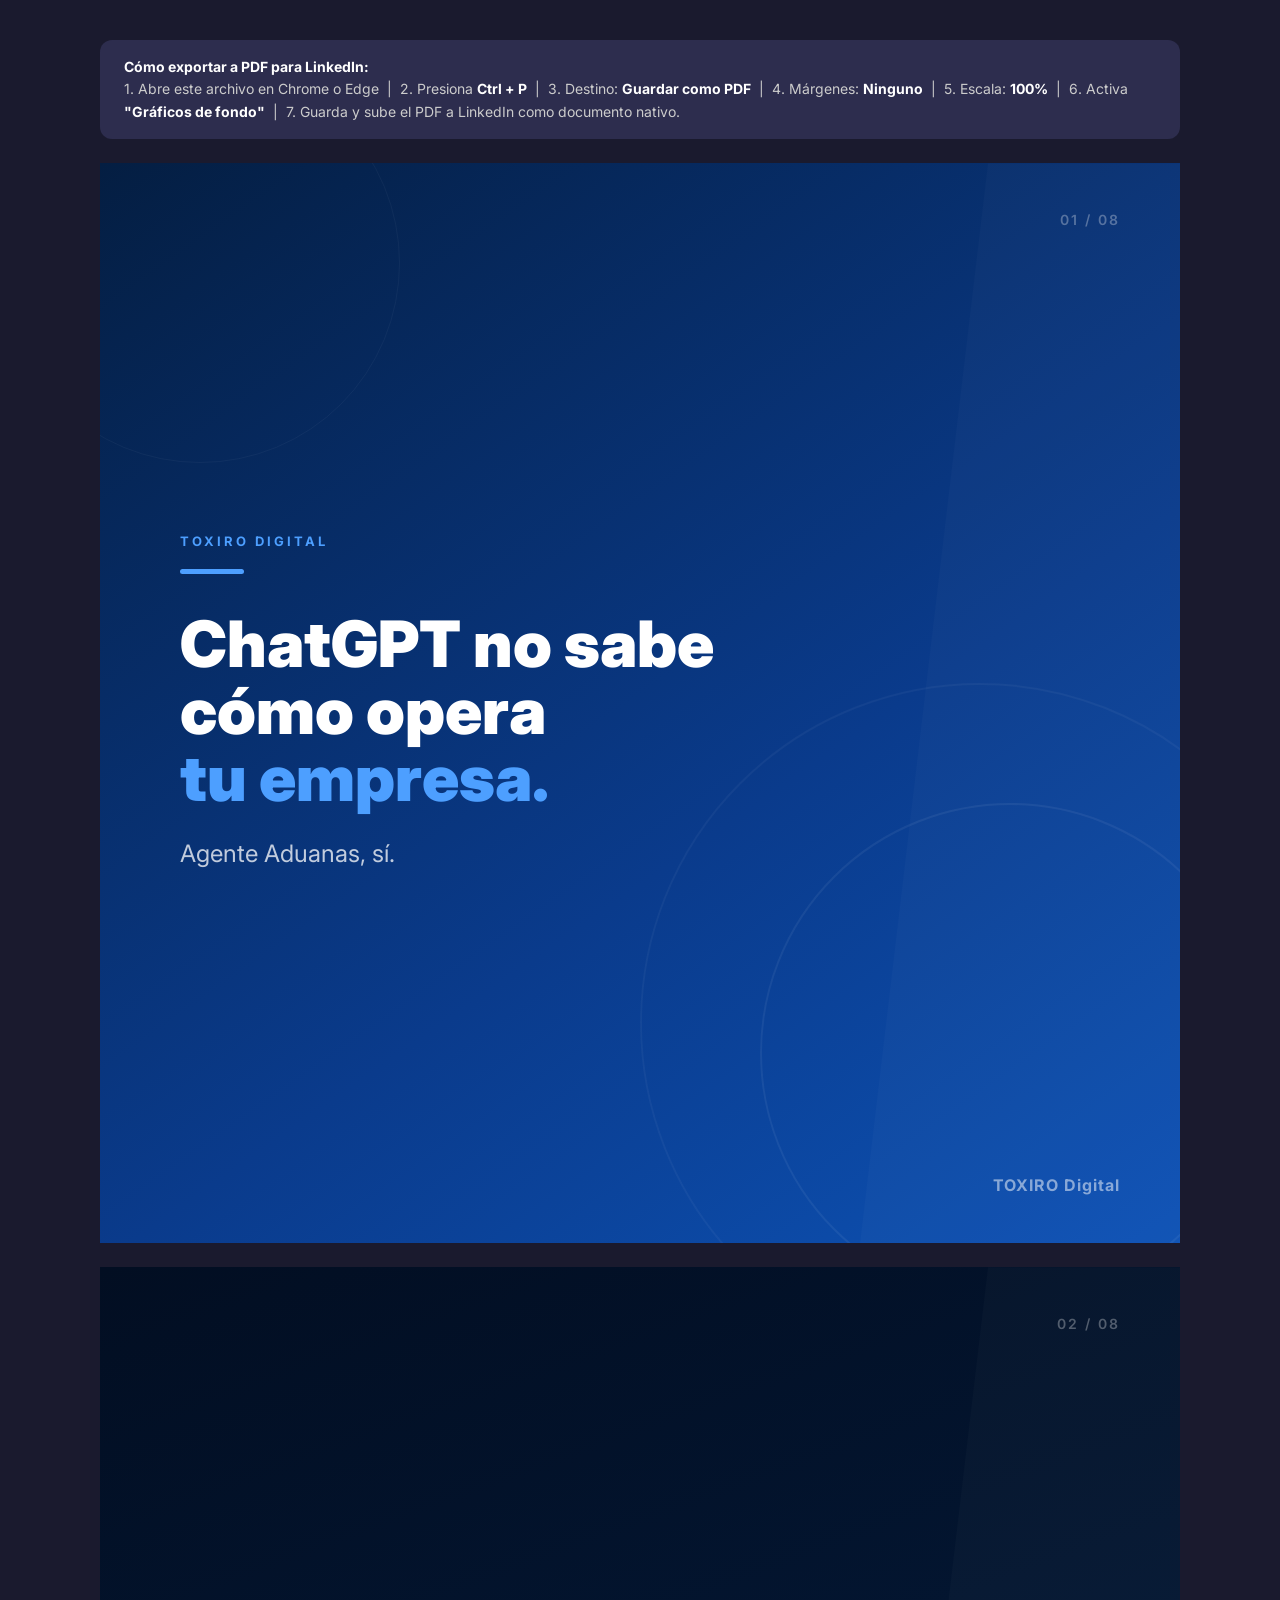
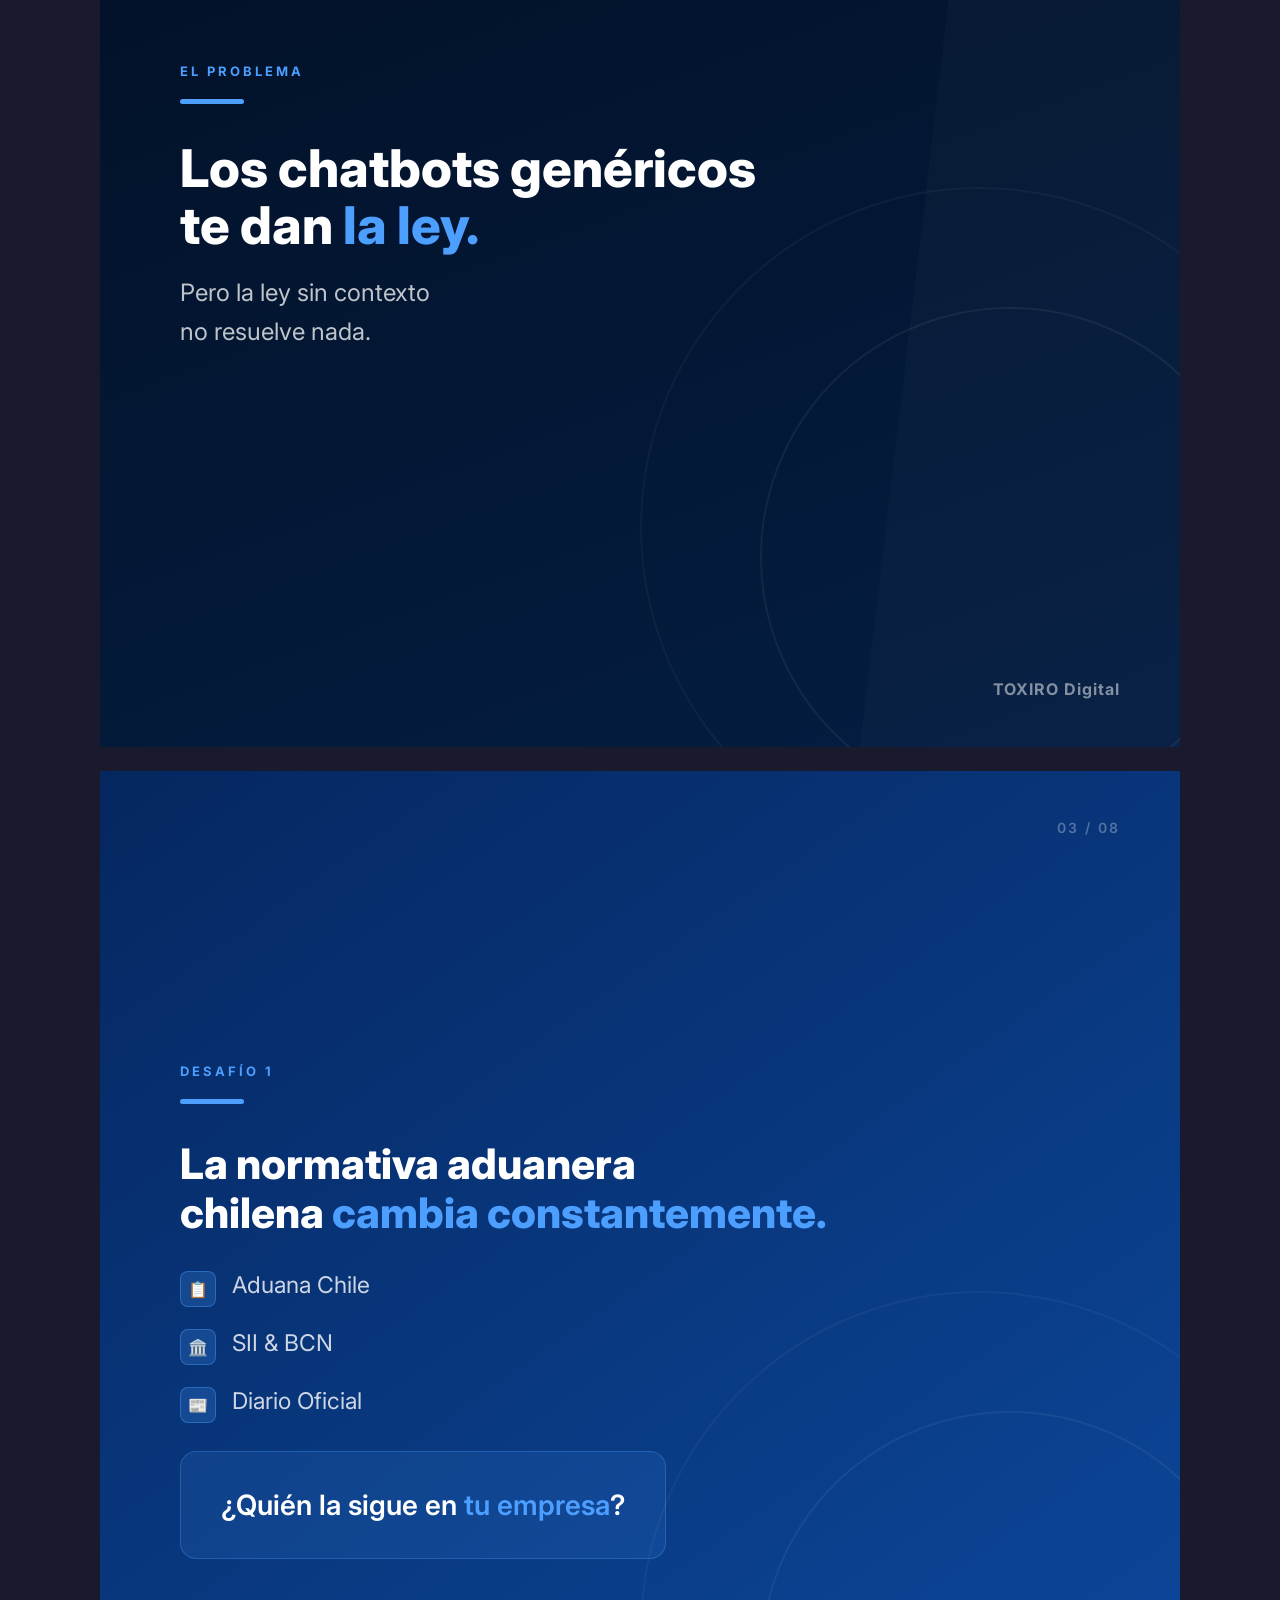
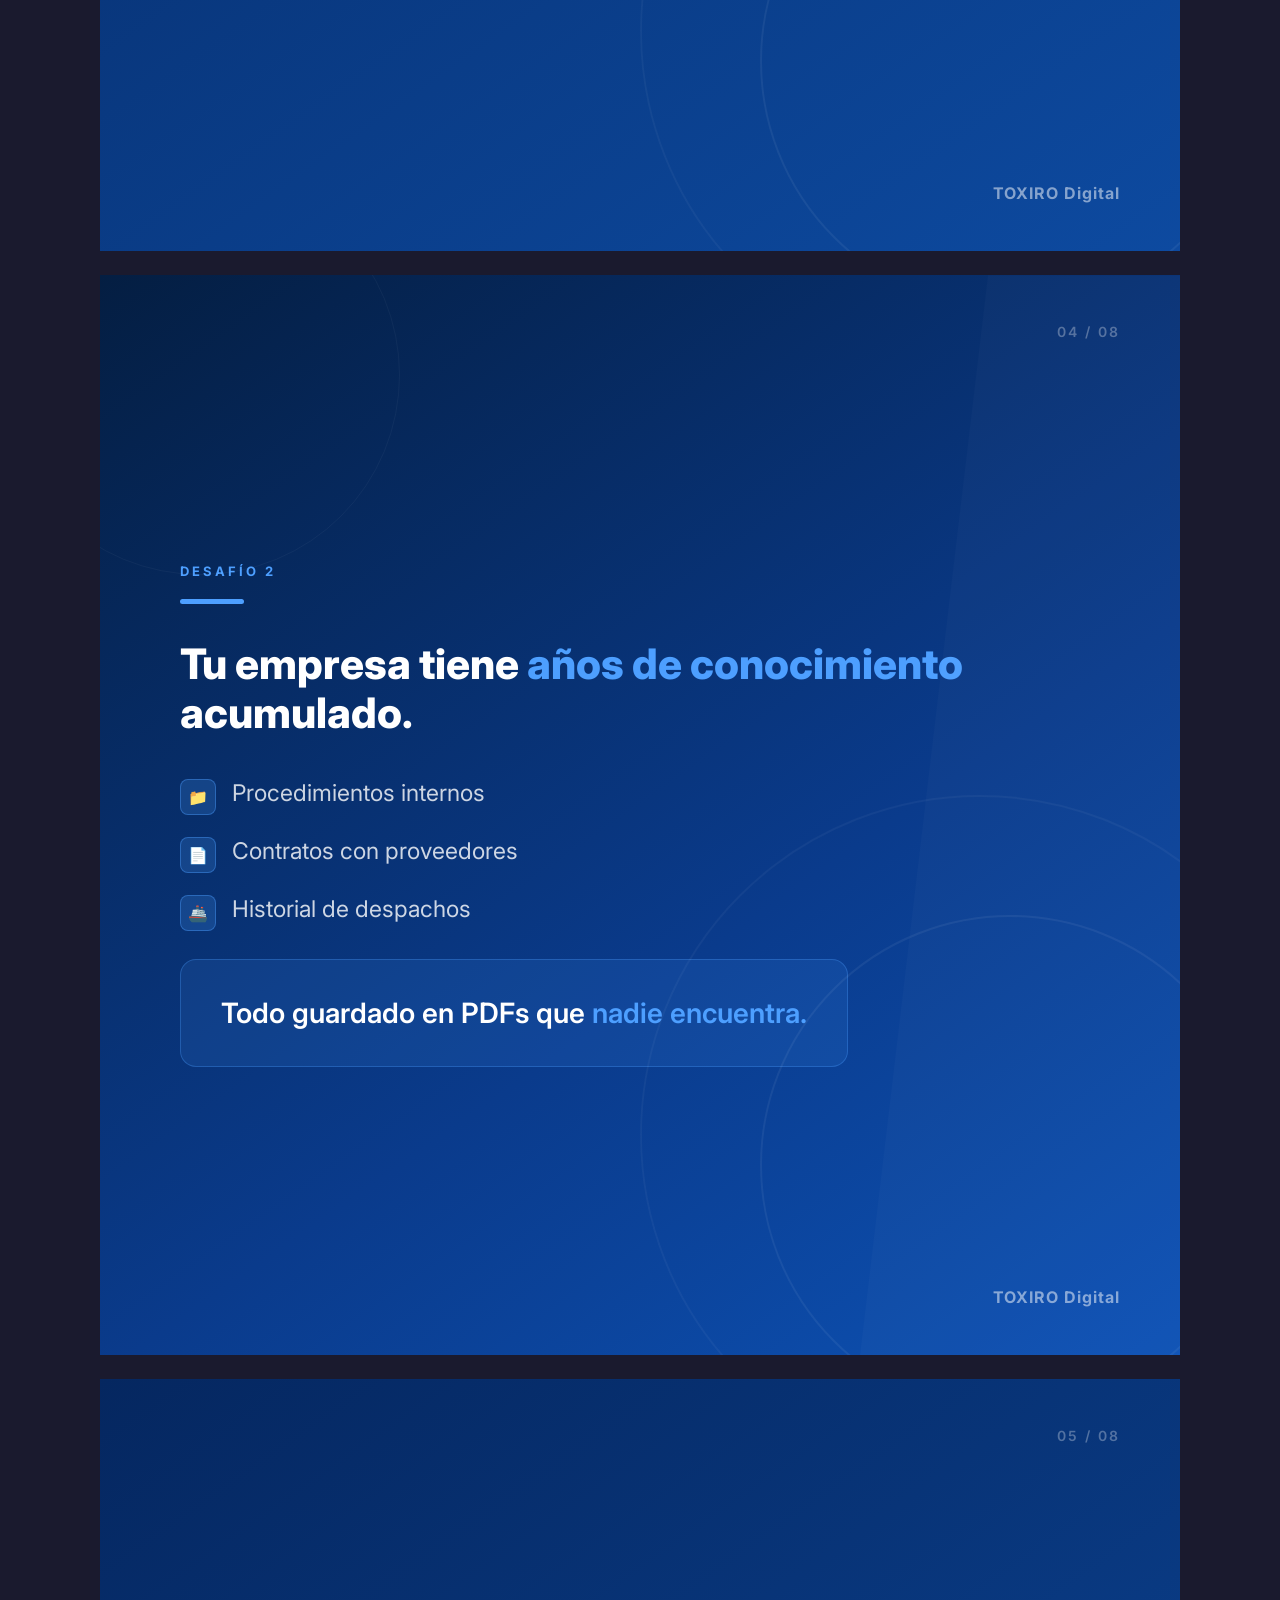
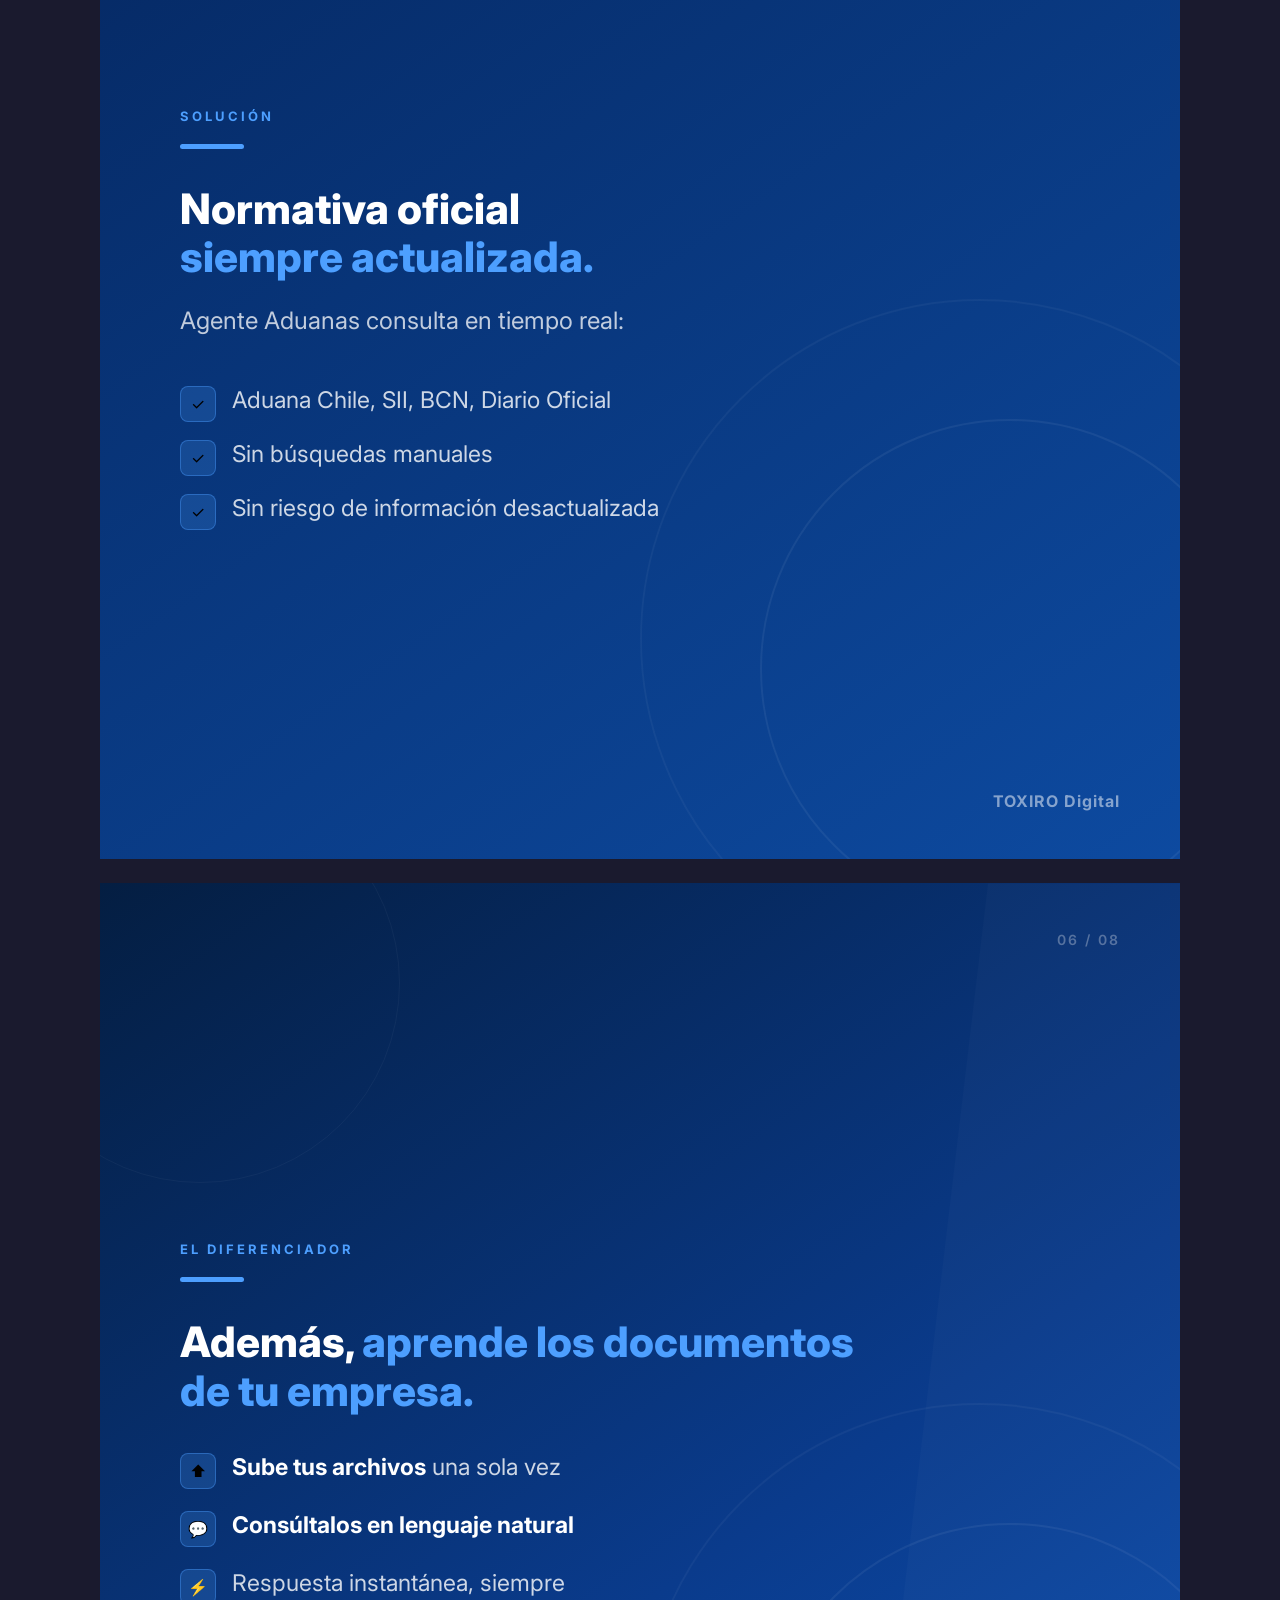
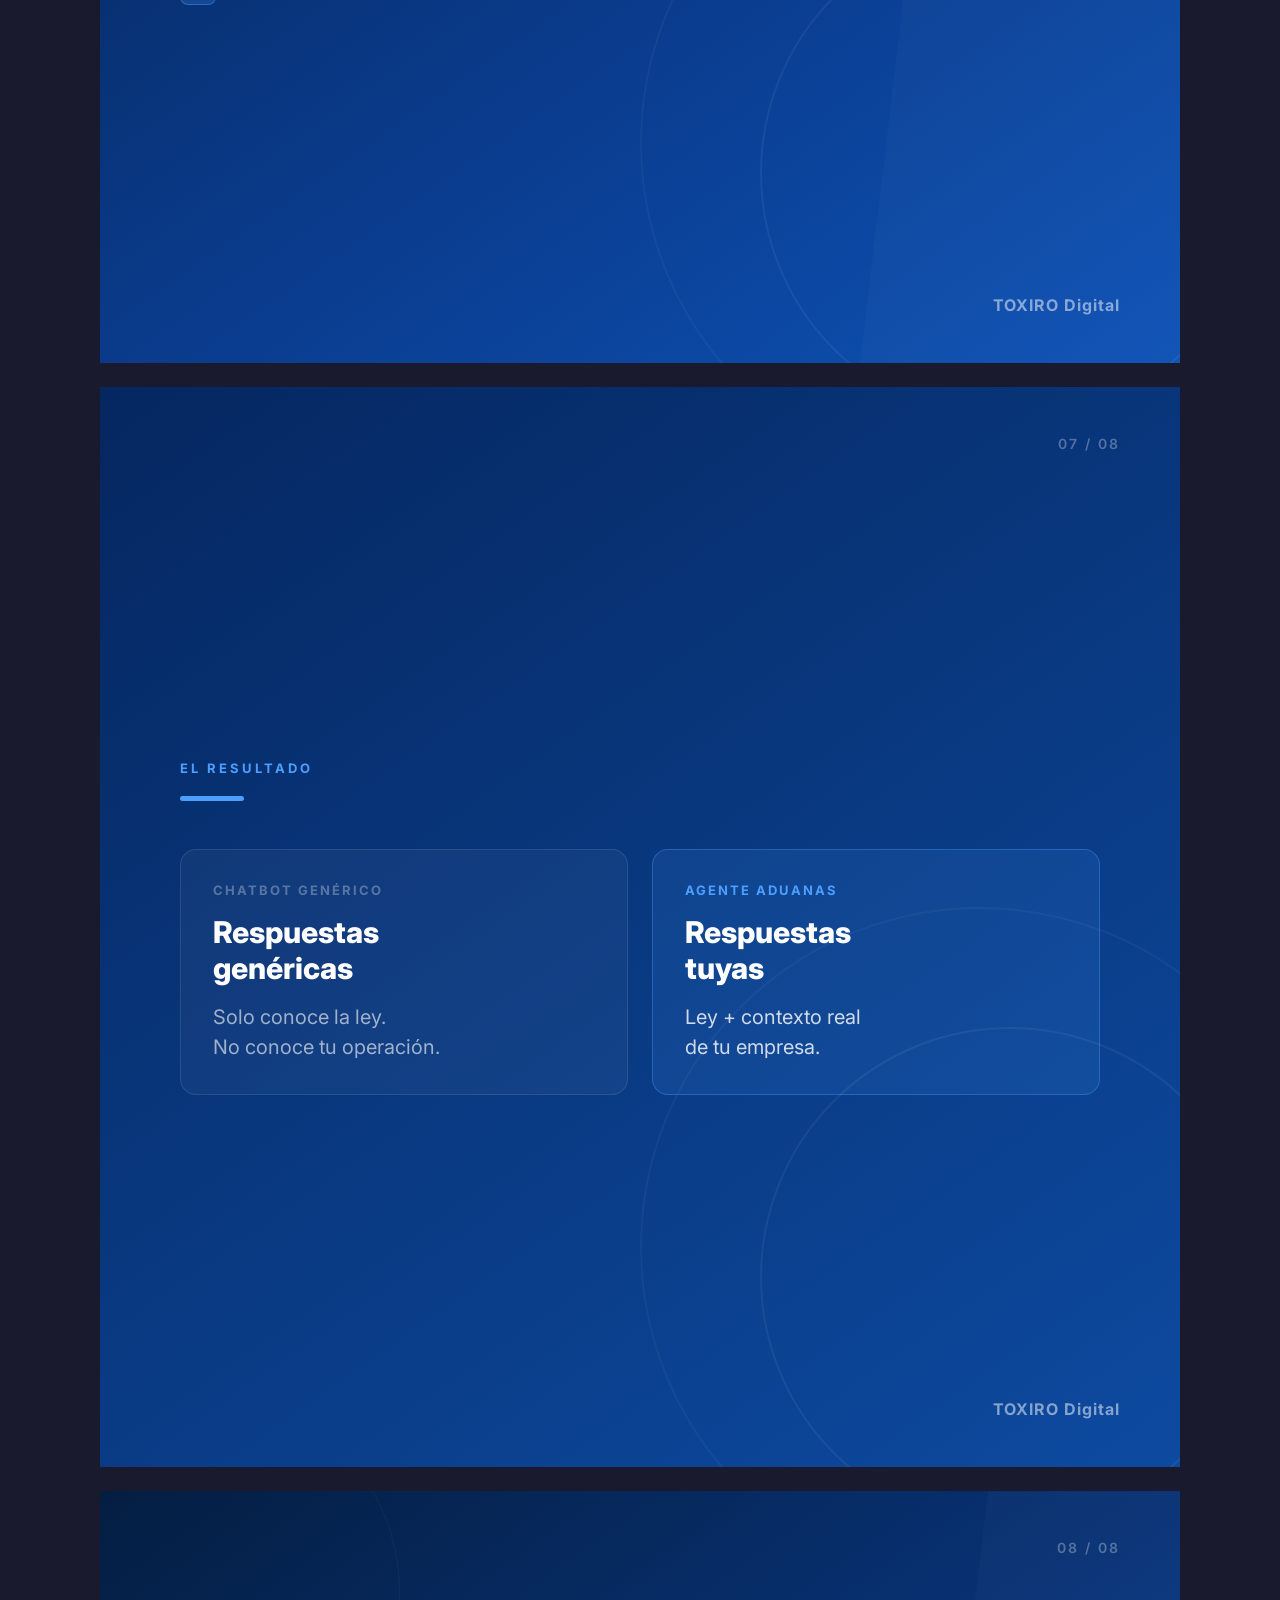
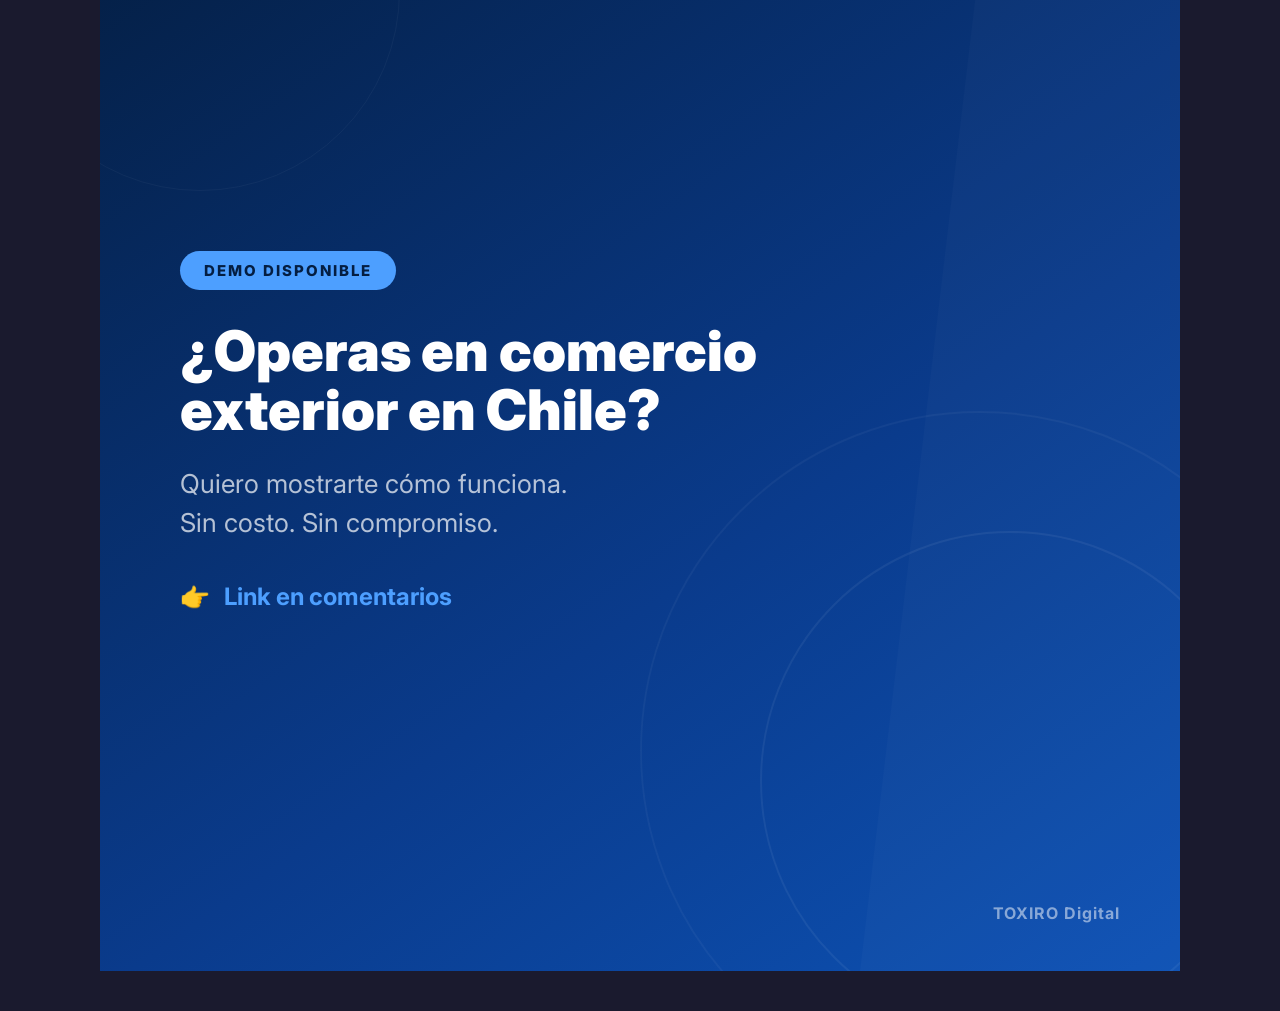
<file: carrusel-linkedin.html>
<!DOCTYPE html>
<html lang="es">
<head>
  <meta charset="UTF-8">
  <meta name="viewport" content="width=device-width, initial-scale=1.0">
  <title>Carrusel LinkedIn — Toxiro Digital</title>
  <style>
    @import url('https://fonts.googleapis.com/css2?family=Inter:wght@400;600;700;800;900&display=swap');

    * { margin: 0; padding: 0; box-sizing: border-box; }

    body {
      font-family: 'Inter', sans-serif;
      background: #1a1a2e;
      display: flex;
      flex-direction: column;
      align-items: center;
      gap: 24px;
      padding: 40px 20px;
    }

    .instructions {
      background: #2d2d4e;
      color: #ccc;
      padding: 16px 24px;
      border-radius: 12px;
      font-size: 14px;
      max-width: 1080px;
      width: 100%;
      line-height: 1.6;
    }
    .instructions strong { color: #fff; }
    .instructions a { color: #5b9bd5; }

    .slide {
      width: 1080px;
      height: 1080px;
      position: relative;
      overflow: hidden;
      display: flex;
      flex-direction: column;
      justify-content: center;
      align-items: flex-start;
      padding: 80px;
      page-break-after: always;
    }

    /* Fondo base azul oscuro */
    .slide-bg-dark {
      background: linear-gradient(145deg, #041e42 0%, #0a3b8c 60%, #0d52b5 100%);
    }

    /* Fondo azul medio */
    .slide-bg-mid {
      background: linear-gradient(145deg, #052760 0%, #0d4aa0 100%);
    }

    /* Fondo casi negro con acento */
    .slide-bg-deep {
      background: linear-gradient(160deg, #020e22 0%, #041e42 100%);
    }

    /* Onda decorativa */
    .wave {
      position: absolute;
      bottom: -60px;
      right: -80px;
      width: 500px;
      height: 500px;
      border-radius: 50%;
      border: 2px solid rgba(255,255,255,0.06);
      pointer-events: none;
    }
    .wave2 {
      position: absolute;
      bottom: -120px;
      right: -140px;
      width: 680px;
      height: 680px;
      border-radius: 50%;
      border: 2px solid rgba(255,255,255,0.04);
      pointer-events: none;
    }
    .wave3 {
      position: absolute;
      top: -100px;
      left: -100px;
      width: 400px;
      height: 400px;
      border-radius: 50%;
      border: 1px solid rgba(255,255,255,0.04);
      pointer-events: none;
    }

    /* Número de slide */
    .slide-number {
      position: absolute;
      top: 48px;
      right: 60px;
      font-size: 14px;
      font-weight: 600;
      color: rgba(255,255,255,0.3);
      letter-spacing: 2px;
    }

    /* Logo */
    .logo {
      position: absolute;
      bottom: 48px;
      right: 60px;
      display: flex;
      align-items: center;
      gap: 10px;
    }
    .logo img {
      height: 36px;
      filter: brightness(0) invert(1);
      opacity: 0.7;
    }
    .logo-text {
      font-size: 16px;
      font-weight: 700;
      color: rgba(255,255,255,0.5);
      letter-spacing: 1px;
    }

    /* Línea acento */
    .accent-line {
      width: 64px;
      height: 5px;
      background: #4d9fff;
      border-radius: 3px;
      margin-bottom: 36px;
    }

    /* Etiqueta pequeña */
    .label {
      font-size: 13px;
      font-weight: 700;
      letter-spacing: 3px;
      text-transform: uppercase;
      color: #4d9fff;
      margin-bottom: 20px;
    }

    /* Títulos */
    .title-xl {
      font-size: 64px;
      font-weight: 900;
      color: #ffffff;
      line-height: 1.05;
      margin-bottom: 24px;
      max-width: 880px;
      word-break: break-word;
    }
    .title-xl span { color: #4d9fff; }

    .title-lg {
      font-size: 52px;
      font-weight: 800;
      color: #ffffff;
      line-height: 1.1;
      margin-bottom: 20px;
      max-width: 840px;
      word-break: break-word;
    }
    .title-lg span { color: #4d9fff; }

    .title-md {
      font-size: 42px;
      font-weight: 800;
      color: #ffffff;
      line-height: 1.15;
      margin-bottom: 20px;
      max-width: 840px;
      word-break: break-word;
    }
    .title-md span { color: #4d9fff; }

    /* Subtítulo / cuerpo */
    .body-text {
      font-size: 24px;
      font-weight: 400;
      color: rgba(255,255,255,0.75);
      line-height: 1.6;
      max-width: 800px;
    }
    .body-text strong { color: #fff; font-weight: 700; }

    /* Lista con íconos */
    .list {
      display: flex;
      flex-direction: column;
      gap: 20px;
      margin-top: 12px;
    }
    .list-item {
      display: flex;
      align-items: flex-start;
      gap: 16px;
    }
    .list-icon {
      width: 36px;
      height: 36px;
      background: rgba(77,159,255,0.2);
      border: 1px solid rgba(77,159,255,0.4);
      border-radius: 8px;
      display: flex;
      align-items: center;
      justify-content: center;
      flex-shrink: 0;
      margin-top: 2px;
      font-size: 16px;
    }
    .list-text {
      font-size: 23px;
      font-weight: 400;
      color: rgba(255,255,255,0.8);
      line-height: 1.4;
    }
    .list-text strong { color: #fff; }

    /* Card highlight */
    .highlight-card {
      background: rgba(77,159,255,0.12);
      border: 1px solid rgba(77,159,255,0.3);
      border-radius: 16px;
      padding: 32px 40px;
      margin-top: 28px;
      max-width: 860px;
    }
    .highlight-card p {
      font-size: 28px;
      font-weight: 600;
      color: #fff;
      line-height: 1.5;
    }
    .highlight-card span { color: #4d9fff; }

    /* Vs comparison */
    .vs-container {
      display: flex;
      gap: 24px;
      margin-top: 12px;
      width: 100%;
      max-width: 920px;
    }
    .vs-card {
      flex: 1;
      padding: 32px;
      border-radius: 16px;
      display: flex;
      flex-direction: column;
      gap: 16px;
    }
    .vs-bad {
      background: rgba(255,255,255,0.04);
      border: 1px solid rgba(255,255,255,0.1);
    }
    .vs-good {
      background: rgba(77,159,255,0.12);
      border: 1px solid rgba(77,159,255,0.35);
    }
    .vs-label {
      font-size: 13px;
      font-weight: 700;
      letter-spacing: 2px;
      text-transform: uppercase;
    }
    .vs-bad .vs-label { color: rgba(255,255,255,0.3); }
    .vs-good .vs-label { color: #4d9fff; }
    .vs-title {
      font-size: 30px;
      font-weight: 800;
      color: #fff;
      line-height: 1.2;
    }
    .vs-body {
      font-size: 20px;
      color: rgba(255,255,255,0.6);
      line-height: 1.5;
    }
    .vs-good .vs-body { color: rgba(255,255,255,0.8); }

    /* CTA slide */
    .cta-badge {
      display: inline-block;
      background: #4d9fff;
      color: #041e42;
      font-size: 15px;
      font-weight: 800;
      letter-spacing: 2px;
      text-transform: uppercase;
      padding: 10px 24px;
      border-radius: 100px;
      margin-bottom: 32px;
    }
    .cta-title {
      font-size: 56px;
      font-weight: 900;
      color: #fff;
      line-height: 1.05;
      margin-bottom: 24px;
      max-width: 840px;
      word-break: break-word;
    }
    .cta-sub {
      font-size: 26px;
      color: rgba(255,255,255,0.7);
      line-height: 1.5;
      margin-bottom: 40px;
      max-width: 760px;
    }
    .cta-arrow {
      display: flex;
      align-items: center;
      gap: 14px;
      font-size: 24px;
      font-weight: 700;
      color: #4d9fff;
    }

    /* Separador diagonal decorativo */
    .diagonal {
      position: absolute;
      top: 0;
      right: 0;
      width: 320px;
      height: 1080px;
      background: rgba(255,255,255,0.02);
      clip-path: polygon(40% 0%, 100% 0%, 100% 100%, 0% 100%);
    }

    @media print {
      @page { size: 1080px 1080px; margin: 0; }
      html, body { width: 1080px; }
      body { background: transparent; padding: 0; gap: 0; }
      .instructions { display: none; }
      .slide {
        page-break-after: always;
        break-after: page;
        width: 1080px !important;
        height: 1080px !important;
        overflow: hidden !important;
      }
    }
  </style>
</head>
<body>

  <div class="instructions">
    <strong>Cómo exportar a PDF para LinkedIn:</strong><br>
    1. Abre este archivo en Chrome o Edge &nbsp;|&nbsp;
    2. Presiona <strong>Ctrl + P</strong> &nbsp;|&nbsp;
    3. Destino: <strong>Guardar como PDF</strong> &nbsp;|&nbsp;
    4. Márgenes: <strong>Ninguno</strong> &nbsp;|&nbsp;
    5. Escala: <strong>100%</strong> &nbsp;|&nbsp;
    6. Activa <strong>"Gráficos de fondo"</strong> &nbsp;|&nbsp;
    7. Guarda y sube el PDF a LinkedIn como documento nativo.
  </div>

  <!-- SLIDE 1 — Hook -->
  <div class="slide slide-bg-dark">
    <div class="wave"></div><div class="wave2"></div><div class="wave3"></div>
    <div class="diagonal"></div>
    <div class="slide-number">01 / 08</div>
    <div class="label">Toxiro Digital</div>
    <div class="accent-line"></div>
    <div class="title-xl">ChatGPT no sabe<br>cómo opera<br><span>tu empresa.</span></div>
    <div class="body-text">Agente Aduanas, sí.</div>
    <div class="logo"><span class="logo-text">TOXIRO Digital</span></div>
  </div>

  <!-- SLIDE 2 — El problema genérico -->
  <div class="slide slide-bg-deep">
    <div class="wave"></div><div class="wave2"></div>
    <div class="diagonal"></div>
    <div class="slide-number">02 / 08</div>
    <div class="label">El problema</div>
    <div class="accent-line"></div>
    <div class="title-lg">Los chatbots genéricos<br>te dan <span>la ley.</span></div>
    <div class="body-text">Pero la ley sin contexto<br>no resuelve nada.</div>
    <div class="logo"><span class="logo-text">TOXIRO Digital</span></div>
  </div>

  <!-- SLIDE 3 — Normativa cambia -->
  <div class="slide slide-bg-mid">
    <div class="wave"></div><div class="wave2"></div>
    <div class="slide-number">03 / 08</div>
    <div class="label">Desafío 1</div>
    <div class="accent-line"></div>
    <div class="title-md">La normativa aduanera<br>chilena <span>cambia constantemente.</span></div>
    <div class="list">
      <div class="list-item">
        <div class="list-icon">📋</div>
        <div class="list-text">Aduana Chile</div>
      </div>
      <div class="list-item">
        <div class="list-icon">🏛️</div>
        <div class="list-text">SII &amp; BCN</div>
      </div>
      <div class="list-item">
        <div class="list-icon">📰</div>
        <div class="list-text">Diario Oficial</div>
      </div>
    </div>
    <div class="highlight-card">
      <p>¿Quién la sigue en <span>tu empresa</span>?</p>
    </div>
    <div class="logo"><span class="logo-text">TOXIRO Digital</span></div>
  </div>

  <!-- SLIDE 4 — Conocimiento interno -->
  <div class="slide slide-bg-dark">
    <div class="wave"></div><div class="wave2"></div><div class="wave3"></div>
    <div class="diagonal"></div>
    <div class="slide-number">04 / 08</div>
    <div class="label">Desafío 2</div>
    <div class="accent-line"></div>
    <div class="title-md">Tu empresa tiene <span>años de conocimiento</span><br>acumulado.</div>
    <div class="list" style="margin-top: 20px;">
      <div class="list-item">
        <div class="list-icon">📁</div>
        <div class="list-text">Procedimientos internos</div>
      </div>
      <div class="list-item">
        <div class="list-icon">📄</div>
        <div class="list-text">Contratos con proveedores</div>
      </div>
      <div class="list-item">
        <div class="list-icon">🚢</div>
        <div class="list-text">Historial de despachos</div>
      </div>
    </div>
    <div class="highlight-card">
      <p>Todo guardado en PDFs que <span>nadie encuentra.</span></p>
    </div>
    <div class="logo"><span class="logo-text">TOXIRO Digital</span></div>
  </div>

  <!-- SLIDE 5 — Solución pilar 1 -->
  <div class="slide slide-bg-mid">
    <div class="wave"></div><div class="wave2"></div>
    <div class="slide-number">05 / 08</div>
    <div class="label">Solución</div>
    <div class="accent-line"></div>
    <div class="title-md">Normativa oficial<br><span>siempre actualizada.</span></div>
    <div class="body-text" style="margin-bottom: 32px;">Agente Aduanas consulta en tiempo real:</div>
    <div class="vs-container" style="flex-direction: column; gap: 16px;">
      <div class="list-item">
        <div class="list-icon">✓</div>
        <div class="list-text">Aduana Chile, SII, BCN, Diario Oficial</div>
      </div>
      <div class="list-item">
        <div class="list-icon">✓</div>
        <div class="list-text">Sin búsquedas manuales</div>
      </div>
      <div class="list-item">
        <div class="list-icon">✓</div>
        <div class="list-text">Sin riesgo de información desactualizada</div>
      </div>
    </div>
    <div class="logo"><span class="logo-text">TOXIRO Digital</span></div>
  </div>

  <!-- SLIDE 6 — El diferenciador clave -->
  <div class="slide slide-bg-dark">
    <div class="wave"></div><div class="wave2"></div><div class="wave3"></div>
    <div class="diagonal"></div>
    <div class="slide-number">06 / 08</div>
    <div class="label">El diferenciador</div>
    <div class="accent-line"></div>
    <div class="title-md">Además, <span>aprende los documentos<br>de tu empresa.</span></div>
    <div class="list" style="margin-top: 16px;">
      <div class="list-item">
        <div class="list-icon">⬆️</div>
        <div class="list-text"><strong>Sube tus archivos</strong> una sola vez</div>
      </div>
      <div class="list-item">
        <div class="list-icon">💬</div>
        <div class="list-text"><strong>Consúltalos en lenguaje natural</strong></div>
      </div>
      <div class="list-item">
        <div class="list-icon">⚡</div>
        <div class="list-text">Respuesta instantánea, siempre</div>
      </div>
    </div>
    <div class="logo"><span class="logo-text">TOXIRO Digital</span></div>
  </div>

  <!-- SLIDE 7 — El resultado -->
  <div class="slide slide-bg-mid">
    <div class="wave"></div><div class="wave2"></div>
    <div class="slide-number">07 / 08</div>
    <div class="label">El resultado</div>
    <div class="accent-line"></div>
    <div class="vs-container">
      <div class="vs-card vs-bad">
        <div class="vs-label">Chatbot genérico</div>
        <div class="vs-title">Respuestas<br>genéricas</div>
        <div class="vs-body">Solo conoce la ley.<br>No conoce tu operación.</div>
      </div>
      <div class="vs-card vs-good">
        <div class="vs-label">Agente Aduanas</div>
        <div class="vs-title">Respuestas<br>tuyas</div>
        <div class="vs-body">Ley + contexto real<br>de tu empresa.</div>
      </div>
    </div>
    <div class="logo"><span class="logo-text">TOXIRO Digital</span></div>
  </div>

  <!-- SLIDE 8 — CTA -->
  <div class="slide slide-bg-dark">
    <div class="wave"></div><div class="wave2"></div><div class="wave3"></div>
    <div class="diagonal"></div>
    <div class="slide-number">08 / 08</div>
    <div class="cta-badge">Demo disponible</div>
    <div class="cta-title">¿Operas en comercio<br>exterior en Chile?</div>
    <div class="cta-sub">Quiero mostrarte cómo funciona.<br>Sin costo. Sin compromiso.</div>
    <div class="cta-arrow">
      <span>👉</span>
      <span>Link en comentarios</span>
    </div>
    <div class="logo"><span class="logo-text">TOXIRO Digital</span></div>
  </div>

</body>
</html>
</file>
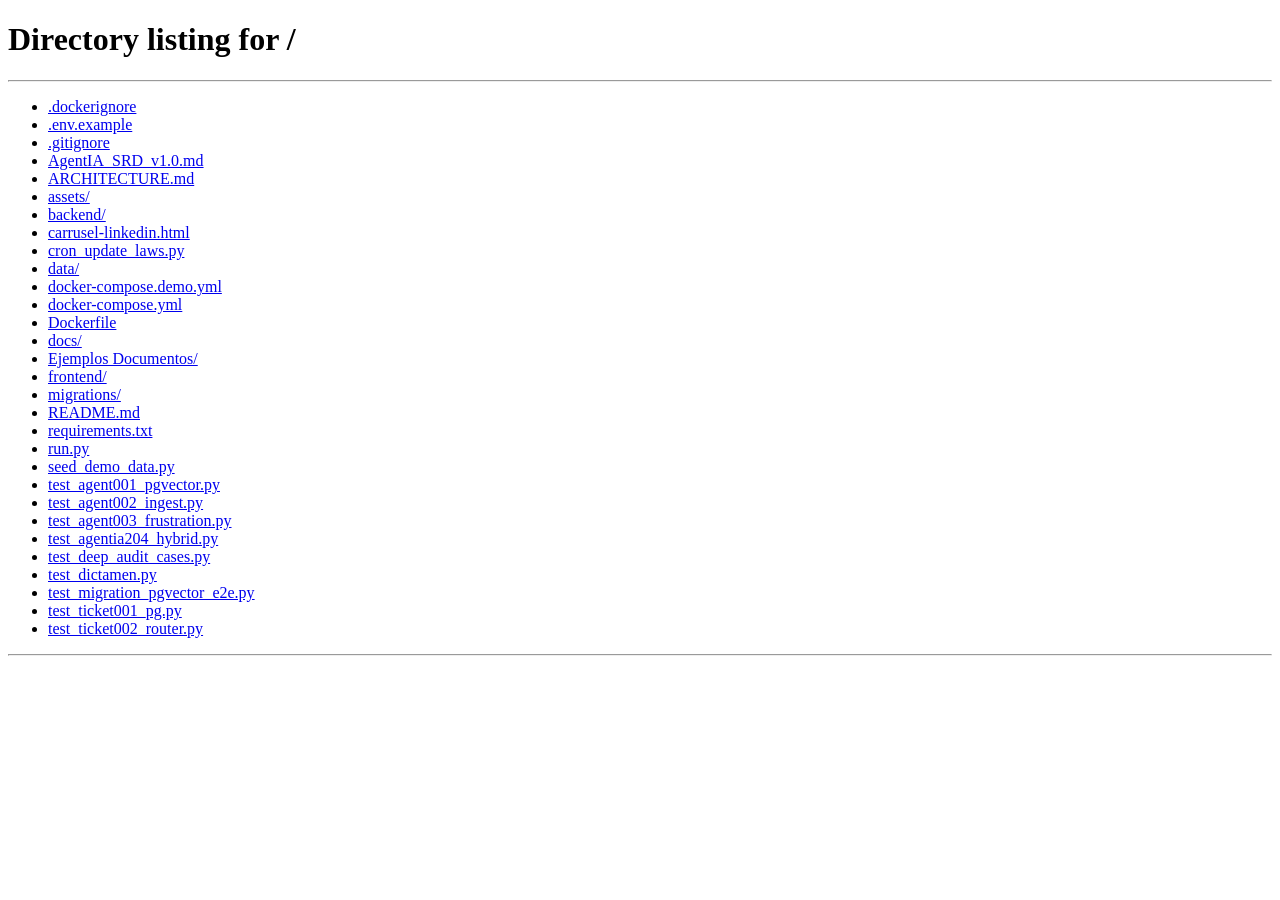
<file: frontend/admin.html>
<!DOCTYPE html>
<html lang="es">
<head>
  <meta charset="UTF-8" />
  <meta name="viewport" content="width=device-width, initial-scale=1.0" />
  <title>AgentIA — Panel de Administración</title>
  <link rel="stylesheet" href="/frontend/css/style.css" />
</head>
<body class="admin-body">

  <!-- Sidebar -->
  <aside class="admin-sidebar">
    <div class="admin-sidebar-logo">
      <div class="logo-container">
        <svg class="logo-icon" xmlns="http://www.w3.org/2000/svg" viewBox="0 0 24 24" fill="none" stroke="currentColor" stroke-width="2">
          <path d="M3 9l9-7 9 7v11a2 2 0 0 1-2 2H5a2 2 0 0 1-2-2z"/>
          <polyline points="9 22 9 12 15 12 15 22"/>
        </svg>
        <div class="logo-text">
          <span class="logo-title">Agent<span class="logo-ia">IA</span></span>
          <span class="logo-subtitle">Administración</span>
        </div>
      </div>
    </div>

    <nav class="admin-nav">
      <button class="admin-nav-item active" onclick="showView('clients')">
        <svg xmlns="http://www.w3.org/2000/svg" viewBox="0 0 24 24" fill="none" stroke="currentColor" stroke-width="2">
          <path d="M17 21v-2a4 4 0 0 0-4-4H5a4 4 0 0 0-4 4v2"/>
          <circle cx="9" cy="7" r="4"/>
          <path d="M23 21v-2a4 4 0 0 0-3-3.87"/>
          <path d="M16 3.13a4 4 0 0 1 0 7.75"/>
        </svg>
        Clientes
      </button>
      <a class="admin-nav-item" href="/">
        <svg xmlns="http://www.w3.org/2000/svg" viewBox="0 0 24 24" fill="none" stroke="currentColor" stroke-width="2">
          <path d="M21 15a2 2 0 0 1-2 2H7l-4 4V5a2 2 0 0 1 2-2h14a2 2 0 0 1 2 2z"/>
        </svg>
        Ir al chat
      </a>
    </nav>

    <div class="admin-sidebar-footer">
      <div class="sidebar-user">
        <div class="sidebar-user-info">
          <span class="sidebar-user-name" id="adminUserName">—</span>
          <span class="sidebar-user-role">Administrador</span>
        </div>
        <button class="sidebar-toggle" onclick="doLogout()" title="Cerrar sesión">
          <svg xmlns="http://www.w3.org/2000/svg" viewBox="0 0 24 24" fill="none" stroke="currentColor" stroke-width="2">
            <path d="M9 21H5a2 2 0 0 1-2-2V5a2 2 0 0 1 2-2h4"/>
            <polyline points="16 17 21 12 16 7"/>
            <line x1="21" y1="12" x2="9" y2="12"/>
          </svg>
        </button>
      </div>
    </div>
  </aside>

  <!-- Main -->
  <main class="admin-main">
    <header class="admin-header">
      <h1 id="viewTitle">Clientes</h1>
      <button class="btn btn-primary" onclick="openCreateModal()" id="btnCreateClient">
        + Nuevo cliente
      </button>
    </header>

    <div class="admin-content">

      <!-- Stats -->
      <div class="admin-stats" id="adminStats"></div>

      <!-- Tabla de clientes -->
      <div class="admin-table-wrap" id="clientsView">
        <div class="admin-table-header">
          <h2>Todos los clientes</h2>
          <button class="btn-action" onclick="loadClients()">↻ Actualizar</button>
        </div>
        <div id="clientsTableBody">
          <div class="admin-empty">
            <svg xmlns="http://www.w3.org/2000/svg" viewBox="0 0 24 24" fill="none" stroke="currentColor" stroke-width="1.5">
              <path d="M17 21v-2a4 4 0 0 0-4-4H5a4 4 0 0 0-4 4v2"/>
              <circle cx="9" cy="7" r="4"/>
            </svg>
            <p>Cargando clientes...</p>
          </div>
        </div>
      </div>

    </div>
  </main>

  <!-- Modal: Crear cliente -->
  <div class="admin-modal-overlay" id="createModal" style="display:none" onclick="closeCreateModal()">
    <div class="admin-modal" onclick="event.stopPropagation()">
      <div class="admin-modal-header">
        <h3>Nuevo cliente</h3>
        <button class="sidebar-toggle" onclick="closeCreateModal()">✕</button>
      </div>
      <div class="admin-modal-body">
        <div id="createError" class="login-error" style="display:none;"></div>
        <div class="admin-form-group">
          <label>Nombre completo</label>
          <input type="text" id="createName" placeholder="Juan Pérez" />
        </div>
        <div class="admin-form-group">
          <label>Empresa</label>
          <input type="text" id="createCompany" placeholder="Agencia de Aduanas S.A." />
        </div>
        <div class="admin-form-group">
          <label>Correo electrónico</label>
          <input type="email" id="createEmail" placeholder="cliente@empresa.cl" />
        </div>
        <div class="admin-form-group">
          <label>Plan</label>
          <select id="createPlan">
            <option value="base">Base — 960 consultas/mes — $50 USD</option>
            <option value="crecimiento">Crecimiento — 2.880 consultas/mes — $90 USD</option>
            <option value="empresarial">Empresarial — 6.400 consultas/mes — $200 USD</option>
          </select>
        </div>
        <div class="admin-form-group">
          <label>Tipo de servidor</label>
          <select id="createVps">
            <option value="agentia">VPS contratado con AgentIA</option>
            <option value="propio">VPS propio del cliente</option>
          </select>
        </div>
      </div>
      <div class="admin-modal-footer">
        <button class="btn-action" onclick="closeCreateModal()">Cancelar</button>
        <button class="btn-action primary" id="createBtn" onclick="createClient()">Crear cliente</button>
      </div>
    </div>
  </div>

  <!-- Modal: Editar cliente -->
  <div class="admin-modal-overlay" id="editModal" style="display:none" onclick="closeEditModal()">
    <div class="admin-modal" onclick="event.stopPropagation()">
      <div class="admin-modal-header">
        <h3 id="editModalTitle">Editar cliente</h3>
        <button class="sidebar-toggle" onclick="closeEditModal()">✕</button>
      </div>
      <div class="admin-modal-body">
        <div id="editError" class="login-error" style="display:none;"></div>

        <!-- Info -->
        <div class="admin-form-group">
          <label>Nombre</label>
          <input type="text" id="editName" />
        </div>
        <div class="admin-form-group">
          <label>Empresa</label>
          <input type="text" id="editCompany" />
        </div>
        <div class="admin-form-group">
          <label>Tipo de servidor</label>
          <select id="editVps">
            <option value="agentia">VPS contratado con AgentIA</option>
            <option value="propio">VPS propio del cliente</option>
          </select>
        </div>

        <hr style="border:none;border-top:1px solid var(--border);margin:16px 0;">

        <!-- Plan -->
        <div class="admin-form-group">
          <label>Plan</label>
          <select id="editPlan">
            <option value="base">Base — 960 consultas/mes — $50 USD</option>
            <option value="crecimiento">Crecimiento — 2.880 consultas/mes — $90 USD</option>
            <option value="empresarial">Empresarial — 6.400 consultas/mes — $200 USD</option>
          </select>
        </div>

        <!-- Cuota actual -->
        <div style="background:var(--bg);border:1px solid var(--border);border-radius:8px;padding:14px;margin-bottom:16px;">
          <div style="font-size:12px;color:var(--text-muted);margin-bottom:8px;font-weight:600;">CUOTA ACTUAL</div>
          <div style="display:flex;align-items:center;gap:10px;margin-bottom:6px;">
            <div class="progress-mini-wrap" style="width:120px;">
              <div class="progress-mini-fill" id="editProgressBar" style="width:0%"></div>
            </div>
            <span id="editQuotaNumbers" style="font-size:13px;color:var(--text-primary);">—</span>
          </div>
          <div style="font-size:12px;color:var(--text-muted);">Paquetes adicionales usados: <strong id="editExtraPacks">0</strong> / 2</div>
          <div style="font-size:12px;color:var(--text-muted);">Reset: <strong id="editResetDate">—</strong></div>
        </div>

        <!-- Acciones -->
        <div style="display:flex;gap:8px;flex-wrap:wrap;">
          <button class="btn-action" id="editAddPackBtn" onclick="addPackFromModal()">+ Paquete adicional (200 consultas)</button>
          <button class="btn-action" id="editStatusBtn" onclick="toggleStatusFromModal()">Suspender</button>
        </div>

      </div>
      <div class="admin-modal-footer">
        <button class="btn-action" onclick="closeEditModal()">Cancelar</button>
        <button class="btn-action primary" onclick="saveClient()">Guardar cambios</button>
      </div>
    </div>
  </div>

  <script src="/frontend/js/admin.js"></script>
</body>
</html>
</file>
<file: frontend/css/style.css>
/* ================================================================
   Agente Aduanas Chile — Hoja de estilos principal
   Paleta: #1a2744 navy, #f0f4f8 bg, #2563eb accent blue
   ================================================================ */

/* ---- Pantalla de Login ---- */
.login-screen {
  position: fixed;
  inset: 0;
  background: linear-gradient(135deg, #0f172a 0%, #1e3a5f 100%);
  display: flex;
  align-items: center;
  justify-content: center;
  z-index: 9999;
}

.login-card {
  background: #fff;
  border-radius: 16px;
  padding: 40px;
  width: 100%;
  max-width: 420px;
  box-shadow: 0 25px 60px rgba(0,0,0,0.4);
}

.login-logo {
  display: flex;
  align-items: center;
  gap: 12px;
  margin-bottom: 28px;
}

.login-logo svg {
  width: 36px;
  height: 36px;
  color: var(--accent);
  flex-shrink: 0;
}

.login-title {
  display: block;
  font-size: 20px;
  font-weight: 700;
  color: var(--navy);
  line-height: 1.2;
}

.login-subtitle {
  display: block;
  font-size: 12px;
  color: var(--text-secondary);
  text-transform: uppercase;
  letter-spacing: 0.08em;
}

.login-heading {
  font-size: 18px;
  font-weight: 700;
  color: var(--navy);
  margin-bottom: 20px;
}

.login-demo-desc {
  font-size: 13px;
  color: var(--text-secondary);
  margin-bottom: 16px;
  line-height: 1.5;
}

.login-field {
  margin-bottom: 16px;
}

.login-field label {
  display: block;
  font-size: 13px;
  font-weight: 600;
  color: var(--text-primary);
  margin-bottom: 6px;
}

.login-field input {
  width: 100%;
  padding: 10px 14px;
  border: 1px solid var(--border);
  border-radius: 8px;
  font-size: 14px;
  color: var(--text-primary);
  background: #f8fafc;
  outline: none;
  transition: border-color var(--transition);
}

.login-field input:focus {
  border-color: var(--accent);
  background: #fff;
}

.login-btn {
  width: 100%;
  padding: 12px;
  background: var(--accent);
  color: #fff;
  border: none;
  border-radius: 8px;
  font-size: 15px;
  font-weight: 600;
  cursor: pointer;
  margin-top: 4px;
  transition: background var(--transition);
}

.login-btn:hover { background: var(--accent-hover); }
.login-btn:disabled { background: #93c5fd; cursor: not-allowed; }

.login-demo-link {
  text-align: center;
  margin-top: 16px;
  font-size: 13px;
  color: var(--text-secondary);
}

.login-demo-link a {
  color: var(--accent);
  text-decoration: none;
  font-weight: 600;
}

.login-error {
  background: #fef2f2;
  border: 1px solid #fca5a5;
  color: #b91c1c;
  padding: 10px 14px;
  border-radius: 8px;
  font-size: 13px;
  margin-bottom: 16px;
}

.login-success {
  background: #f0fdf4;
  border: 1px solid #86efac;
  color: #15803d;
  padding: 10px 14px;
  border-radius: 8px;
  font-size: 13px;
  margin-bottom: 16px;
}

/* ---- Reset y variables ---- */
*, *::before, *::after {
  box-sizing: border-box;
  margin: 0;
  padding: 0;
}

:root {
  --navy: #1a2744;
  --navy-dark: #111c33;
  --navy-light: #243358;
  --navy-hover: #2e4070;
  --accent: #2563eb;
  --accent-hover: #1d4ed8;
  --accent-light: #dbeafe;
  --bg: #f0f4f8;
  --bg-card: #ffffff;
  --bg-user-msg: #2563eb;
  --text-primary: #1e293b;
  --text-secondary: #64748b;
  --text-muted: #94a3b8;
  --text-on-navy: #e2e8f0;
  --text-on-navy-muted: #94a3b8;
  --border: #e2e8f0;
  --border-nav: rgba(255,255,255,0.08);
  --success: #16a34a;
  --warning: #d97706;
  --error: #dc2626;
  --sidebar-width: 300px;
  --header-height: 72px;
  --input-area-height: 110px;
  --radius: 8px;
  --radius-lg: 12px;
  --shadow: 0 1px 3px rgba(0,0,0,0.12), 0 1px 2px rgba(0,0,0,0.08);
  --shadow-md: 0 4px 6px -1px rgba(0,0,0,0.1), 0 2px 4px -1px rgba(0,0,0,0.06);
  --shadow-lg: 0 10px 15px -3px rgba(0,0,0,0.1), 0 4px 6px -2px rgba(0,0,0,0.05);
  --font: 'Segoe UI', system-ui, -apple-system, sans-serif;
  --font-mono: 'Cascadia Code', 'Consolas', 'Courier New', monospace;
  --transition: 0.2s ease;
}

html, body {
  height: 100%;
  font-family: var(--font);
  font-size: 14px;
  color: var(--text-primary);
  background: var(--bg);
  overflow: hidden;
}

/* ================================================================
   LAYOUT
   ================================================================ */
body {
  display: flex;
  height: 100dvh;
  height: var(--real-vh, 100dvh);
}

/* ---- Sidebar ---- */
.sidebar {
  width: var(--sidebar-width);
  min-width: var(--sidebar-width);
  background: var(--navy);
  display: flex;
  flex-direction: column;
  height: 100dvh;
  height: var(--real-vh, 100dvh);
  overflow-y: auto;
  overflow-x: hidden;
  transition: width var(--transition), min-width var(--transition);
  position: relative;
  z-index: 100;
}

.sidebar.collapsed {
  width: 0;
  min-width: 0;
  overflow: hidden;
}

/* ---- Main content ---- */
.main-content {
  flex: 1;
  display: flex;
  flex-direction: column;
  height: 100dvh;
  height: var(--real-vh, 100dvh);
  overflow: hidden;
  background: var(--bg);
}

/* ================================================================
   SIDEBAR — componentes
   ================================================================ */

/* Header del sidebar */
.sidebar-header {
  padding: 20px 16px 16px;
  border-bottom: 1px solid var(--border-nav);
  flex-shrink: 0;
  display: flex;
  align-items: center;
}

.logo-container {
  display: flex;
  align-items: center;
  gap: 12px;
}

.logo-icon {
  width: 36px;
  height: 36px;
  color: #60a5fa;
  flex-shrink: 0;
}

.logo-text {
  display: flex;
  flex-direction: column;
}

.logo-title {
  font-size: 15px;
  font-weight: 700;
  color: #f1f5f9;
  letter-spacing: 0.01em;
}
.sidebar-user {
  display: flex;
  align-items: center;
  gap: 10px;
  padding: 12px 16px;
  border-top: 1px solid rgba(255,255,255,0.08);
  margin-top: auto;
}

.sidebar-user-info {
  flex: 1;
  min-width: 0;
}

.sidebar-user-name {
  display: block;
  font-size: 13px;
  font-weight: 600;
  color: #e2e8f0;
  white-space: nowrap;
  overflow: hidden;
  text-overflow: ellipsis;
}

.sidebar-user-role {
  display: block;
  font-size: 11px;
  color: #94a3b8;
  text-transform: capitalize;
}

.btn-logout {
  background: none;
  border: none;
  cursor: pointer;
  padding: 6px;
  border-radius: 6px;
  color: #94a3b8;
  flex-shrink: 0;
  transition: color var(--transition), background var(--transition);
}

.btn-logout:hover {
  color: #f87171;
  background: rgba(248,113,113,0.1);
}

.btn-logout svg {
  width: 18px;
  height: 18px;
  display: block;
}

.logo-ia {
  color: #60a5fa;
  font-style: italic;
}

.logo-subtitle {
  font-size: 11px;
  color: var(--text-on-navy-muted);
  letter-spacing: 0.08em;
  text-transform: uppercase;
}

/* Secciones del sidebar */
.sidebar-section {
  padding: 14px 12px 10px;
  border-bottom: 1px solid var(--border-nav);
  flex-shrink: 0;
}

.sidebar-section--grow {
  flex: 1;
  display: flex;
  flex-direction: column;
  overflow: hidden;
  border-bottom: none;
}

.section-header {
  display: flex;
  align-items: center;
  gap: 7px;
  margin-bottom: 10px;
  color: var(--text-on-navy-muted);
  font-size: 11px;
  font-weight: 600;
  text-transform: uppercase;
  letter-spacing: 0.06em;
}

.section-header svg {
  width: 13px;
  height: 13px;
  flex-shrink: 0;
}

/* Botón ojo "Ver documentos" en el section-header */
.btn-ver-docs {
  margin-left: auto;
  display: flex;
  align-items: center;
  gap: 5px;
  background: rgba(255,255,255,0.1);
  border: none;
  border-radius: 5px;
  color: rgba(255,255,255,0.7);
  cursor: pointer;
  padding: 3px 7px;
  font-size: 10px;
  font-weight: 600;
  text-transform: uppercase;
  letter-spacing: 0.05em;
  transition: background var(--transition), color var(--transition);
}
.btn-ver-docs:hover { background: rgba(255,255,255,0.2); color: #fff; }
.btn-ver-docs svg { width: 13px; height: 13px; flex-shrink: 0; }
.btn-ver-docs-count {
  background: rgba(37,99,235,0.6);
  color: #fff;
  border-radius: 10px;
  padding: 1px 6px;
  font-size: 10px;
}

/* ---- Tarjeta de estado del scraper ---- */
.scraper-status-card {
  background: rgba(255,255,255,0.05);
  border: 1px solid var(--border-nav);
  border-radius: var(--radius);
  padding: 10px;
}

.status-row {
  display: flex;
  justify-content: space-between;
  align-items: center;
  margin-bottom: 6px;
  gap: 8px;
}

.status-row:last-child { margin-bottom: 0; }

.status-label {
  font-size: 11px;
  color: var(--text-on-navy-muted);
  white-space: nowrap;
}

.status-value {
  font-size: 12px;
  font-weight: 600;
  color: var(--text-on-navy);
  text-align: right;
}

.status-date {
  font-size: 11px;
  font-weight: 400;
  color: #94a3b8;
}

.status-badge {
  font-size: 10px;
  font-weight: 700;
  padding: 2px 8px;
  border-radius: 999px;
  text-transform: uppercase;
  letter-spacing: 0.04em;
  background: rgba(100,116,139,0.3);
  color: #94a3b8;
}

.status-badge.ok {
  background: rgba(22,163,74,0.2);
  color: #4ade80;
}

.status-badge.running {
  background: rgba(37,99,235,0.25);
  color: #60a5fa;
  animation: pulse-badge 1.5s infinite;
}

.status-badge.error {
  background: rgba(220,38,38,0.2);
  color: #f87171;
}

@keyframes pulse-badge {
  0%, 100% { opacity: 1; }
  50% { opacity: 0.5; }
}

/* Botón actualizar */
.btn-update {
  display: flex;
  align-items: center;
  gap: 6px;
  width: 100%;
  margin-top: 10px;
  padding: 7px 10px;
  background: rgba(37,99,235,0.2);
  border: 1px solid rgba(37,99,235,0.3);
  border-radius: var(--radius);
  color: #60a5fa;
  font-size: 12px;
  font-weight: 600;
  cursor: pointer;
  transition: background var(--transition), border-color var(--transition);
}

.btn-update:hover {
  background: rgba(37,99,235,0.35);
  border-color: rgba(37,99,235,0.5);
}

.btn-update:disabled {
  opacity: 0.5;
  cursor: not-allowed;
}

.btn-update svg {
  width: 13px;
  height: 13px;
  flex-shrink: 0;
}

.btn-update.spinning svg {
  animation: spin 1s linear infinite;
}

/* Botón limpiar y re-indexar */
.btn-reset-normativa {
  display: flex;
  align-items: center;
  gap: 6px;
  width: 100%;
  margin-top: 6px;
  padding: 7px 10px;
  background: rgba(220,38,38,0.15);
  border: 1px solid rgba(220,38,38,0.3);
  border-radius: var(--radius);
  color: #fca5a5;
  font-size: 11px;
  font-weight: 500;
  cursor: pointer;
  transition: background var(--transition), border-color var(--transition);
}
.btn-reset-normativa:hover {
  background: rgba(220,38,38,0.3);
  border-color: rgba(220,38,38,0.5);
}
.btn-reset-normativa:disabled { opacity: 0.5; cursor: not-allowed; }
.btn-reset-normativa svg { width: 13px; height: 13px; flex-shrink: 0; }

/* ---- Filtros ---- */
.filter-buttons {
  display: flex;
  flex-direction: column;
  gap: 4px;
}

.filter-btn {
  display: flex;
  align-items: center;
  gap: 8px;
  width: 100%;
  padding: 8px 10px;
  background: transparent;
  border: 1px solid transparent;
  border-radius: var(--radius);
  color: var(--text-on-navy-muted);
  font-size: 12px;
  font-weight: 500;
  cursor: pointer;
  transition: all var(--transition);
  text-align: left;
}

.filter-btn svg {
  width: 13px;
  height: 13px;
  flex-shrink: 0;
}

.filter-btn:hover {
  background: rgba(255,255,255,0.07);
  color: var(--text-on-navy);
}

.filter-btn.active {
  background: rgba(37,99,235,0.2);
  border-color: rgba(37,99,235,0.4);
  color: #60a5fa;
}

/* ---- Zona de carga ---- */
.upload-zone {
  display: flex;
  flex-direction: column;
  align-items: center;
  justify-content: center;
  gap: 4px;
  padding: 10px;
  border: 1.5px dashed rgba(255,255,255,0.2);
  border-radius: var(--radius);
  cursor: pointer;
  transition: all var(--transition);
  margin-bottom: 8px;
  flex-shrink: 0;
  max-height: 90px;
}

.upload-zone:hover {
  border-color: rgba(96,165,250,0.5);
  background: rgba(37,99,235,0.08);
}

.upload-zone.drag-over {
  border-color: #60a5fa;
  background: rgba(37,99,235,0.15);
  transform: scale(1.01);
}

.upload-zone svg {
  width: 22px;
  height: 22px;
  color: #60a5fa;
  margin-bottom: 2px;
}

.upload-text {
  font-size: 12px;
  font-weight: 600;
  color: #93c5fd;
}

.upload-subtext {
  font-size: 10px;
  color: var(--text-on-navy-muted);
}

/* ---- Lista de documentos ---- */
.documents-list {
  min-height: 80px;
  padding-right: 2px;
}

.documents-list::-webkit-scrollbar {
  width: 4px;
}

.documents-list::-webkit-scrollbar-track {
  background: transparent;
}

.documents-list::-webkit-scrollbar-thumb {
  background: rgba(255,255,255,0.15);
  border-radius: 999px;
}

.docs-loading {
  display: flex;
  align-items: center;
  gap: 8px;
  padding: 12px 4px;
  color: var(--text-on-navy-muted);
  font-size: 12px;
}

.docs-empty {
  padding: 16px 4px;
  color: var(--text-on-navy-muted);
  font-size: 12px;
  text-align: center;
  font-style: italic;
}

.doc-item {
  display: flex;
  align-items: flex-start;
  gap: 8px;
  padding: 8px 8px;
  border-radius: var(--radius);
  margin-bottom: 3px;
  transition: background var(--transition);
}

.doc-item:hover {
  background: rgba(255,255,255,0.06);
}

/* ---- Botón explorador ---- */
.btn-explorer {
  display: flex;
  align-items: center;
  gap: 8px;
  width: 100%;
  padding: 10px 12px;
  background: rgba(255,255,255,0.07);
  border: 1px solid rgba(255,255,255,0.12);
  border-radius: var(--radius);
  color: var(--text-on-navy);
  font-size: 13px;
  cursor: pointer;
  transition: background var(--transition);
  margin-bottom: 8px;
}
.btn-explorer:hover { background: rgba(255,255,255,0.12); }
.btn-explorer svg { width: 15px; height: 15px; flex-shrink: 0; opacity: 0.7; }
.btn-explorer-count {
  margin-left: auto;
  background: rgba(37,99,235,0.5);
  color: #fff;
  font-size: 11px;
  font-weight: 700;
  padding: 1px 7px;
  border-radius: 999px;
}

/* ---- Modal explorador ---- */
.explorer-card {
  background: var(--bg-card);
  border-radius: var(--radius-lg);
  box-shadow: var(--shadow-lg);
  width: 720px;
  max-width: calc(100vw - 32px);
  max-height: 85vh;
  display: flex;
  flex-direction: column;
  overflow: hidden;
}
.explorer-header {
  display: flex;
  align-items: center;
  justify-content: space-between;
  padding: 14px 18px;
  background: var(--navy);
  color: #fff;
  flex-shrink: 0;
}
.explorer-header-left { display: flex; align-items: center; gap: 8px; }
.explorer-header-left svg { width: 16px; height: 16px; opacity: 0.8; }
.explorer-header-left h3 { font-size: 14px; font-weight: 600; }
.explorer-total { font-size: 12px; color: var(--text-on-navy-muted); margin-left: 4px; }
.explorer-header-right { display: flex; align-items: center; gap: 8px; }
.explorer-toolbar {
  padding: 10px 16px;
  background: #f8fafc;
  border-bottom: 1px solid var(--border);
}
.explorer-search-wrap {
  position: relative; display: flex; align-items: center;
}
.explorer-search-icon {
  position: absolute; left: 10px; width: 14px; height: 14px;
  color: #94a3b8; pointer-events: none;
}
.explorer-search-input {
  background: #fff;
  border: 1px solid var(--border);
  border-radius: 6px;
  color: var(--text);
  font-size: 13px;
  padding: 7px 12px 7px 32px;
  width: 100%;
  outline: none;
  transition: border-color 0.2s, box-shadow 0.2s;
}
.explorer-search-input::placeholder { color: #94a3b8; }
.explorer-search-input:focus {
  border-color: var(--primary);
  box-shadow: 0 0 0 3px rgba(37,99,235,0.1);
}
.explorer-view-toggle { display: flex; gap: 2px; }
.view-btn {
  background: none; border: none; color: rgba(255,255,255,0.5);
  cursor: pointer; padding: 4px; border-radius: 4px; display: flex;
}
.view-btn svg { width: 15px; height: 15px; }
.view-btn.active { color: #fff; background: rgba(255,255,255,0.15); }
.explorer-close {
  background: none; border: none; color: rgba(255,255,255,0.7);
  font-size: 18px; cursor: pointer; padding: 2px 6px; border-radius: 4px;
}
.explorer-close:hover { background: rgba(255,255,255,0.15); color: #fff; }

.explorer-body {
  flex: 1;
  overflow-y: auto;
  padding: 16px;
  background: var(--bg);
}

/* Grid view */
.explorer-grid {
  display: grid;
  grid-template-columns: repeat(auto-fill, minmax(140px, 1fr));
  gap: 12px;
}
.explorer-file-card {
  background: #fff;
  border-radius: var(--radius);
  border: 1px solid var(--border);
  overflow: hidden;
  display: flex;
  flex-direction: column;
  position: relative;
  transition: box-shadow var(--transition);
}
.explorer-file-card:hover { box-shadow: var(--shadow-md); }
.explorer-card-thumb {
  width: 100%; height: 100px;
  background: #f8fafc; cursor: pointer;
  display: flex; align-items: center; justify-content: center;
  overflow: hidden;
}
.explorer-card-thumb img { width: 100%; height: 100%; object-fit: cover; }
.explorer-card-thumb:hover { opacity: 0.85; }
.explorer-card-icon {
  width: 100%; height: 100px;
  background: #f1f5f9;
  display: flex; align-items: center; justify-content: center;
}
.explorer-card-icon svg { width: 36px; height: 36px; color: #94a3b8; }
.explorer-file-info {
  padding: 8px 10px 10px;
  display: flex; flex-direction: column; gap: 2px;
  flex: 1;
}
.explorer-file-name {
  font-size: 12px; font-weight: 600;
  color: var(--text-primary);
  white-space: nowrap; overflow: hidden; text-overflow: ellipsis;
}
.explorer-file-meta { font-size: 11px; color: var(--text-muted); }
.explorer-anchor-btn {
  position: absolute;
  bottom: 6px; left: 6px;
  background: var(--accent);
  color: #fff;
  border: none;
  border-radius: 4px;
  padding: 3px 7px;
  font-size: 10px;
  font-weight: 600;
  cursor: pointer;
  opacity: 0;
  transition: opacity 0.15s;
  white-space: nowrap;
}
.explorer-file-card:hover .explorer-anchor-btn { opacity: 1; }
.explorer-anchor-btn:hover { filter: brightness(1.12); }
.explorer-list-row .explorer-anchor-btn {
  position: static; opacity: 0;
  margin-right: 6px; padding: 3px 8px;
}
.explorer-list-row:hover .explorer-anchor-btn { opacity: 1; }
.explorer-delete-btn {
  position: absolute; top: 5px; right: 5px;
  background: rgba(0,0,0,0.45); border: none;
  border-radius: 4px; padding: 3px; cursor: pointer;
  opacity: 0; transition: opacity var(--transition);
  display: flex;
}
.explorer-file-card:hover .explorer-delete-btn { opacity: 1; }
.explorer-delete-btn svg { width: 13px; height: 13px; color: #fff; }
.explorer-delete-btn:hover { background: var(--error); }

/* List view */
.explorer-list { display: flex; flex-direction: column; gap: 4px; }
.explorer-list-row {
  display: flex; align-items: center; gap: 10px;
  background: #fff; border: 1px solid var(--border);
  border-radius: var(--radius); padding: 8px 10px;
  transition: box-shadow var(--transition);
}
.explorer-list-row:hover { box-shadow: var(--shadow); }
.explorer-list-thumb {
  width: 40px; height: 40px; border-radius: 4px;
  overflow: hidden; cursor: pointer; flex-shrink: 0;
  border: 1px solid var(--border);
}
.explorer-list-thumb img { width: 100%; height: 100%; object-fit: cover; }
.explorer-list-icon {
  width: 40px; height: 40px; border-radius: 4px;
  background: #f1f5f9; flex-shrink: 0;
  display: flex; align-items: center; justify-content: center;
}
.explorer-list-icon svg { width: 20px; height: 20px; color: #94a3b8; }
.explorer-list-info { flex: 1; min-width: 0; display: flex; flex-direction: column; gap: 2px; }
.explorer-list-row .explorer-delete-btn {
  position: static; opacity: 0;
  background: #f1f5f9; border-radius: 4px; padding: 5px;
}
.explorer-list-row:hover .explorer-delete-btn { opacity: 1; }
.explorer-list-row .explorer-delete-btn svg { color: var(--text-secondary); }
.explorer-list-row .explorer-delete-btn:hover { background: var(--error); }
.explorer-list-row .explorer-delete-btn:hover svg { color: #fff; }

/* Empty state */
.explorer-empty {
  display: flex; flex-direction: column; align-items: center;
  justify-content: center; gap: 8px; padding: 48px 24px;
  color: var(--text-muted);
}
.explorer-empty svg { width: 40px; height: 40px; opacity: 0.3; }
.explorer-empty p { font-size: 14px; font-weight: 600; color: var(--text-secondary); }
.explorer-empty span { font-size: 12px; text-align: center; }

.doc-icon {
  flex-shrink: 0;
  margin-top: 1px;
}

.doc-thumb {
  flex-shrink: 0;
  width: 36px;
  height: 36px;
  border-radius: 4px;
  overflow: hidden;
  cursor: pointer;
  border: 1px solid rgba(255,255,255,0.15);
  transition: border-color var(--transition);
}

.doc-thumb:hover {
  border-color: #60a5fa;
}

.doc-thumb img {
  width: 100%;
  height: 100%;
  object-fit: cover;
}

.image-preview-card {
  background: var(--navy);
  border-radius: var(--radius-lg);
  overflow: hidden;
  max-width: 90vw;
  box-shadow: var(--shadow-lg);
}
.pdf-preview-card {
  background: var(--navy);
  border-radius: var(--radius-lg);
  overflow: hidden;
  width: 88vw;
  max-width: 1100px;
  box-shadow: var(--shadow-lg);
  display: flex;
  flex-direction: column;
}
.explorer-file-card { cursor: pointer; }
.explorer-list-row { cursor: pointer; }

.doc-icon svg {
  width: 14px;
  height: 14px;
  color: #93c5fd;
}

.doc-info {
  flex: 1;
  min-width: 0;
}

.doc-name {
  font-size: 12px;
  font-weight: 500;
  color: var(--text-on-navy);
  white-space: nowrap;
  overflow: hidden;
  text-overflow: ellipsis;
  display: block;
}

.doc-meta {
  font-size: 10px;
  color: var(--text-on-navy-muted);
  margin-top: 1px;
}

.btn-delete-doc {
  flex-shrink: 0;
  background: transparent;
  border: none;
  cursor: pointer;
  color: transparent;
  padding: 2px;
  border-radius: 4px;
  transition: all var(--transition);
  line-height: 0;
}

.doc-item:hover .btn-delete-doc {
  color: #f87171;
}

.btn-delete-doc:hover {
  background: rgba(220,38,38,0.15) !important;
}

.btn-delete-doc svg {
  width: 13px;
  height: 13px;
}

/* ================================================================
   MAIN CONTENT — Header del chat
   ================================================================ */
.chat-header {
  display: flex;
  align-items: center;
  gap: 14px;
  padding: 14px 24px;
  background: var(--bg-card);
  border-bottom: 1px solid var(--border);
  height: var(--header-height);
  flex-shrink: 0;
  box-shadow: var(--shadow);
  z-index: 10;
}

.sidebar-toggle {
  background: transparent;
  border: 1px solid var(--border);
  border-radius: var(--radius);
  padding: 7px;
  cursor: pointer;
  color: var(--text-secondary);
  transition: all var(--transition);
  line-height: 0;
  flex-shrink: 0;
}

.sidebar-toggle:hover {
  background: var(--bg);
  color: var(--text-primary);
}

.sidebar-toggle svg {
  width: 16px;
  height: 16px;
}

.chat-header-title {
  flex: 1;
  min-width: 0;
}

.chat-header-title h1 {
  font-size: 16px;
  font-weight: 700;
  color: var(--text-primary);
  white-space: nowrap;
  overflow: hidden;
  text-overflow: ellipsis;
}

.chat-header-title p {
  font-size: 12px;
  color: var(--text-secondary);
  margin-top: 1px;
  white-space: nowrap;
  overflow: hidden;
  text-overflow: ellipsis;
}

/* Botón info fuentes */
.btn-sources-info {
  background: transparent;
  border: 1px solid var(--border);
  border-radius: var(--radius);
  padding: 7px;
  cursor: pointer;
  color: var(--primary);
  transition: all var(--transition);
  line-height: 0;
  flex-shrink: 0;
}
.btn-sources-info:hover {
  background: #dbeafe;
  border-color: #93c5fd;
}
.btn-sources-info svg { width: 18px; height: 18px; }

/* Modal fuentes */
.sources-modal-card {
  background: #fff;
  border-radius: var(--radius-lg);
  overflow: hidden;
  width: 540px;
  max-width: 95vw;
  box-shadow: var(--shadow-lg);
}
.sources-modal-body {
  padding: 20px 24px 24px;
}
.sources-intro {
  font-size: 13px;
  color: var(--text-muted);
  margin: 0 0 20px;
}
.source-item {
  display: flex;
  gap: 14px;
  align-items: flex-start;
  padding: 14px 0;
  border-bottom: 1px solid var(--border);
}
.source-item:last-of-type { border-bottom: none; }
.source-item-logo {
  width: 40px; height: 40px;
  border-radius: 8px;
  display: flex; align-items: center; justify-content: center;
  font-size: 11px; font-weight: 700; letter-spacing: 0.03em;
  flex-shrink: 0; color: #fff;
}
.source-logo-aduana  { background: #1e40af; }
.source-logo-bcn     { background: #7c3aed; }
.source-logo-sii     { background: #b45309; }
.source-logo-interno { background: #065f46; }
.source-item-info {
  display: flex; flex-direction: column; gap: 2px;
}
.source-item-info strong { font-size: 13px; color: var(--text); }
.source-item-info span   { font-size: 11px; color: var(--primary); font-weight: 500; }
.source-item-info p      { font-size: 12px; color: var(--text-muted); margin: 4px 0 0; line-height: 1.5; }
.sources-footer {
  display: flex; gap: 8px; align-items: flex-start;
  margin-top: 16px;
  padding: 12px 14px;
  background: #f8fafc;
  border-radius: var(--radius);
  font-size: 11px; color: var(--text-muted); line-height: 1.5;
}

.btn-clear-chat {
  background: transparent;
  border: 1px solid var(--border);
  border-radius: var(--radius);
  padding: 7px;
  cursor: pointer;
  color: var(--text-secondary);
  transition: all var(--transition);
  line-height: 0;
  flex-shrink: 0;
}

.btn-clear-chat:hover {
  background: #fee2e2;
  border-color: #fca5a5;
  color: var(--error);
}

.btn-clear-chat svg {
  width: 16px;
  height: 16px;
}

/* ================================================================
   ÁREA DE CHAT
   ================================================================ */
.chat-area {
  flex: 1;
  overflow-y: auto;
  padding: 24px;
  display: flex;
  flex-direction: column;
  scroll-behavior: smooth;
}

.chat-area::-webkit-scrollbar {
  width: 6px;
}

.chat-area::-webkit-scrollbar-track {
  background: transparent;
}

.chat-area::-webkit-scrollbar-thumb {
  background: var(--border);
  border-radius: 999px;
}

/* ---- Pantalla de bienvenida ---- */
.welcome-screen {
  display: flex;
  flex-direction: column;
  align-items: center;
  text-align: center;
  padding: 40px 24px;
  max-width: 680px;
  margin: 0 auto;
  width: 100%;
}

.welcome-icon {
  width: 60px;
  height: 60px;
  background: var(--accent-light);
  border-radius: 50%;
  display: flex;
  align-items: center;
  justify-content: center;
  margin-bottom: 20px;
}

.welcome-icon svg {
  width: 28px;
  height: 28px;
  color: var(--accent);
}

.welcome-screen h2 {
  font-size: 22px;
  font-weight: 700;
  color: var(--text-primary);
  margin-bottom: 8px;
}

.welcome-screen > p {
  font-size: 14px;
  color: var(--text-secondary);
  line-height: 1.6;
  margin-bottom: 28px;
}

.suggested-label {
  font-size: 12px;
  font-weight: 600;
  color: var(--text-secondary);
  text-transform: uppercase;
  letter-spacing: 0.06em;
  margin-bottom: 12px;
}

.query-chips {
  display: flex;
  flex-wrap: wrap;
  gap: 8px;
  justify-content: center;
}

.query-chip {
  background: var(--bg-card);
  border: 1px solid var(--border);
  border-radius: 999px;
  padding: 7px 14px;
  font-size: 12px;
  color: var(--text-primary);
  cursor: pointer;
  transition: all var(--transition);
  text-align: left;
}

.query-chip:hover {
  background: var(--accent-light);
  border-color: #93c5fd;
  color: var(--accent);
}

/* ---- Mensajes ---- */
.messages-container {
  display: flex;
  flex-direction: column;
  gap: 20px;
  max-width: 800px;
  width: 100%;
  margin: 0 auto;
}

.message {
  display: flex;
  gap: 12px;
  animation: fadeInUp 0.25s ease;
}

@keyframes fadeInUp {
  from {
    opacity: 0;
    transform: translateY(8px);
  }
  to {
    opacity: 1;
    transform: translateY(0);
  }
}

/* Mensaje del usuario */
.message--user {
  flex-direction: row-reverse;
}

.message--user .message-bubble {
  background: var(--bg-user-msg);
  color: #ffffff;
  border-radius: var(--radius-lg) var(--radius-lg) 4px var(--radius-lg);
  max-width: 75%;
}

/* Mensaje del asistente */
.message--assistant {
  flex-direction: row;
}

.message--assistant .message-bubble {
  background: var(--bg-card);
  color: var(--text-primary);
  border-radius: var(--radius-lg) var(--radius-lg) var(--radius-lg) 4px;
  border: 1px solid var(--border);
  max-width: 85%;
  box-shadow: var(--shadow);
}

/* Avatar */
.message-avatar {
  width: 34px;
  height: 34px;
  border-radius: 50%;
  display: flex;
  align-items: center;
  justify-content: center;
  flex-shrink: 0;
  margin-top: 2px;
}

.message--user .message-avatar {
  background: #1d4ed8;
}

.message--assistant .message-avatar {
  background: var(--navy);
}

.message-avatar svg {
  width: 16px;
  height: 16px;
  color: white;
}

/* Burbuja */
.message-bubble {
  padding: 12px 16px;
}

.message-text {
  font-size: 14px;
  line-height: 1.65;
  word-break: break-word;
}

/* ---- Markdown rendered elements ---- */
.message-text .md-p { margin: 0 0 8px 0; }
.message-text .md-p:last-child { margin-bottom: 0; }
.message-text .md-h1 { font-size: 18px; font-weight: 700; margin: 14px 0 6px; color: var(--navy); }
.message-text .md-h2 { font-size: 16px; font-weight: 700; margin: 12px 0 5px; color: var(--navy); border-bottom: 2px solid var(--border); padding-bottom: 4px; }
.message-text .md-h3 { font-size: 14px; font-weight: 700; margin: 10px 0 4px; color: var(--navy); }
.message-text .md-h4 { font-size: 14px; font-weight: 700; font-style: italic; margin: 8px 0 3px; color: var(--text-primary); }
.message-text .md-hr { border: none; border-top: 1px solid var(--border); margin: 12px 0; }
.message-text .md-ul,
.message-text .md-ol { padding-left: 20px; margin: 6px 0 10px; }
.message-text .md-ul li,
.message-text .md-ol li { margin-bottom: 4px; }
.message-text .md-quote { border-left: 3px solid var(--accent); background: var(--accent-light); color: var(--text-secondary); padding: 8px 12px; margin: 8px 0; border-radius: 0 var(--radius) var(--radius) 0; font-style: italic; font-size: 13px; }
.message-text .md-pre { background: #1e293b; color: #e2e8f0; padding: 12px 14px; border-radius: var(--radius); overflow-x: auto; font-family: var(--font-mono); font-size: 12px; margin: 8px 0; }
.message-text .md-code { background: #f1f5f9; color: #dc2626; padding: 1px 5px; border-radius: 4px; font-family: var(--font-mono); font-size: 12px; }
.message-text .md-link { color: var(--accent); text-decoration: underline; }
.message-text .md-link:hover { color: var(--accent-hover); }

/* ---- Tablas markdown ---- */
.message-text .md-table-wrap {
  overflow-x: auto;
  margin: 10px 0;
  border-radius: var(--radius);
  border: 1px solid var(--border);
}
.message-text .md-table {
  width: 100%;
  border-collapse: collapse;
  font-size: 13px;
}
.message-text .md-table thead {
  background: #3b5998;
  color: #fff;
}
.message-text .md-table thead th {
  padding: 9px 14px;
  text-align: left;
  font-weight: 600;
  white-space: nowrap;
  border-right: 1px solid rgba(255,255,255,0.15);
}
.message-text .md-table thead th:last-child { border-right: none; }
.message-text .md-table tbody tr { border-bottom: 1px solid var(--border); }
.message-text .md-table tbody tr:last-child { border-bottom: none; }
.message-text .md-table tbody tr:nth-child(even) { background: #f8fafc; }
.message-text .md-table tbody tr:hover { background: var(--accent-light); }
.message-text .md-table tbody td {
  padding: 8px 14px;
  border-right: 1px solid var(--border);
  vertical-align: top;
}
.message-text .md-table tbody td:last-child { border-right: none; }

.message--user .message-text {
  color: white;
}

/* Sources del mensaje del asistente */
.message-sources {
  margin-top: 12px;
  padding-top: 10px;
  border-top: 1px solid var(--border);
}

.sources-label {
  font-size: 11px;
  font-weight: 700;
  color: var(--text-secondary);
  text-transform: uppercase;
  letter-spacing: 0.05em;
  margin-bottom: 7px;
}

.sources-text-list {
  list-style: none;
  margin: 0;
  padding: 0;
  display: flex;
  flex-direction: column;
  gap: 3px;
}

.source-text-item {
  font-size: 12px;
  color: var(--text-secondary);
  line-height: 1.4;
}

.source-text-type {
  display: inline-block;
  font-size: 9px;
  font-weight: 700;
  text-transform: uppercase;
  letter-spacing: 0.04em;
  color: var(--accent);
  margin-right: 6px;
}

/* Indicador de carga */
.message--loading .message-text {
  display: flex;
  align-items: center;
  gap: 6px;
  color: var(--text-secondary);
  font-style: italic;
}

.typing-dots {
  display: flex;
  gap: 4px;
}

.typing-dots span {
  width: 6px;
  height: 6px;
  border-radius: 50%;
  background: var(--text-muted);
  animation: typing 1.2s infinite ease-in-out;
}

.typing-dots span:nth-child(1) { animation-delay: 0s; }
.typing-dots span:nth-child(2) { animation-delay: 0.2s; }
.typing-dots span:nth-child(3) { animation-delay: 0.4s; }

@keyframes typing {
  0%, 80%, 100% { transform: scale(0.8); opacity: 0.5; }
  40% { transform: scale(1); opacity: 1; }
}

/* Cursor parpadeante durante streaming */
.stream-cursor {
  display: inline-block;
  animation: blink 0.8s step-end infinite;
  color: var(--primary);
  font-weight: bold;
  margin-left: 1px;
}

@keyframes blink {
  0%, 100% { opacity: 1; }
  50%       { opacity: 0; }
}

/* ================================================================
   INPUT DEL CHAT
   ================================================================ */
.chat-input-area {
  flex-shrink: 0;
  padding: 12px 24px 16px;
  background: var(--bg-card);
  border-top: 1px solid var(--border);
  box-shadow: 0 -2px 8px rgba(0,0,0,0.06);
}

.doc-anchor-indicator {
  display: flex;
  align-items: center;
  gap: 6px;
  margin-bottom: 6px;
  padding: 5px 10px;
  background: color-mix(in srgb, var(--accent) 12%, transparent);
  border: 1px solid color-mix(in srgb, var(--accent) 30%, transparent);
  border-radius: var(--radius);
  font-size: 11px;
  color: var(--accent);
}
.doc-anchor-indicator strong { font-weight: 600; }
.doc-anchor-clear {
  margin-left: auto;
  background: none;
  border: none;
  cursor: pointer;
  color: var(--text-muted);
  font-size: 13px;
  line-height: 1;
  padding: 0 2px;
  border-radius: 3px;
}
.doc-anchor-clear:hover { color: var(--error); background: color-mix(in srgb, var(--error) 10%, transparent); }

.filter-indicator {
  display: flex;
  align-items: center;
  gap: 5px;
  margin-bottom: 8px;
  font-size: 11px;
  color: var(--text-muted);
}

.filter-indicator svg {
  width: 11px;
  height: 11px;
  color: var(--accent);
}

.input-wrapper {
  display: flex;
  align-items: flex-end;
  gap: 10px;
  background: var(--bg);
  border: 1.5px solid var(--border);
  border-radius: var(--radius-lg);
  padding: 10px 10px 10px 16px;
  transition: border-color var(--transition), box-shadow var(--transition);
}

.input-wrapper:focus-within {
  border-color: var(--accent);
  box-shadow: 0 0 0 3px rgba(37,99,235,0.12);
}

#chatInput {
  flex: 1;
  background: transparent;
  border: none;
  outline: none;
  font-family: var(--font);
  font-size: 14px;
  color: var(--text-primary);
  resize: none;
  line-height: 1.5;
  max-height: 140px;
  overflow-y: auto;
}

#chatInput::placeholder {
  color: var(--text-muted);
}

.btn-send {
  flex-shrink: 0;
  width: 38px;
  height: 38px;
  background: var(--accent);
  border: none;
  border-radius: var(--radius);
  cursor: pointer;
  display: flex;
  align-items: center;
  justify-content: center;
  transition: background var(--transition), transform var(--transition);
}

.btn-send:hover {
  background: var(--accent-hover);
}

.btn-send:active {
  transform: scale(0.94);
}

.btn-send:disabled {
  background: var(--text-muted);
  cursor: not-allowed;
  transform: none;
}

.btn-send svg {
  width: 16px;
  height: 16px;
  color: white;
}

.scope-notice {
  flex-shrink: 0;
  padding: 6px 24px;
  font-size: 11px;
  color: var(--text-muted);
  background: var(--bg-card);
  border-top: 1px solid var(--border);
  text-align: center;
  line-height: 1.4;
}

.scope-notice strong {
  color: var(--text-secondary);
}

.input-hint {
  margin-top: 6px;
  font-size: 11px;
  color: var(--text-muted);
  text-align: right;
}

.input-hint kbd {
  background: var(--bg);
  border: 1px solid var(--border);
  border-radius: 4px;
  padding: 1px 4px;
  font-family: var(--font-mono);
  font-size: 10px;
  color: var(--text-secondary);
}

/* ================================================================
   SPINNERS Y LOADING
   ================================================================ */
@keyframes spin {
  to { transform: rotate(360deg); }
}

.spinner {
  width: 32px;
  height: 32px;
  border: 3px solid var(--border);
  border-top-color: var(--accent);
  border-radius: 50%;
  animation: spin 0.8s linear infinite;
  flex-shrink: 0;
}

.mini-spinner {
  width: 14px;
  height: 14px;
  border: 2px solid rgba(255,255,255,0.2);
  border-top-color: rgba(255,255,255,0.6);
  border-radius: 50%;
  animation: spin 0.8s linear infinite;
  flex-shrink: 0;
}

/* ================================================================
   OVERLAY DE CARGA DE DOCUMENTOS
   ================================================================ */
.upload-progress-overlay {
  position: fixed;
  inset: 0;
  background: rgba(0,0,0,0.45);
  display: flex;
  align-items: center;
  justify-content: center;
  z-index: 1000;
  backdrop-filter: blur(3px);
}

.upload-progress-card {
  background: var(--bg-card);
  border-radius: var(--radius-lg);
  padding: 28px 36px;
  display: flex;
  flex-direction: column;
  align-items: center;
  gap: 16px;
  box-shadow: var(--shadow-lg);
  min-width: 220px;
}

.upload-progress-text {
  font-size: 14px;
  color: var(--text-secondary);
  text-align: center;
}

/* ================================================================
   MODAL METADATA
   ================================================================ */
.modal-overlay {
  position: fixed;
  inset: 0;
  background: rgba(0,0,0,0.5);
  display: flex;
  align-items: center;
  justify-content: center;
  z-index: 1100;
  backdrop-filter: blur(3px);
}

.modal-card {
  background: var(--bg-card);
  border-radius: var(--radius-lg);
  box-shadow: var(--shadow-lg);
  width: 480px;
  max-width: calc(100vw - 32px);
  display: flex;
  flex-direction: column;
  overflow: hidden;
}

.modal-header {
  display: flex;
  align-items: center;
  gap: 10px;
  padding: 18px 22px;
  background: var(--navy);
  color: #fff;
}

.modal-header-info {
  display: flex;
  align-items: center;
  gap: 10px;
  flex: 1;
  min-width: 0;
}

.modal-close {
  background: transparent;
  border: none;
  cursor: pointer;
  color: rgba(255,255,255,0.6);
  padding: 4px;
  border-radius: 6px;
  line-height: 0;
  flex-shrink: 0;
  font-size: 18px;
  transition: color 0.15s;
}
.modal-close:hover { color: #fff; }

.modal-header svg {
  width: 18px;
  height: 18px;
  flex-shrink: 0;
  opacity: 0.85;
}

.modal-header h3 {
  font-size: 14px;
  font-weight: 600;
  white-space: nowrap;
  overflow: hidden;
  text-overflow: ellipsis;
}

.modal-body {
  padding: 20px 22px;
  display: flex;
  flex-direction: column;
  gap: 14px;
}

.form-group {
  display: flex;
  flex-direction: column;
  gap: 5px;
}

.form-group label {
  font-size: 12px;
  font-weight: 600;
  color: var(--text-secondary);
  text-transform: uppercase;
  letter-spacing: 0.04em;
}

.form-row {
  display: grid;
  grid-template-columns: 1fr 1fr;
  gap: 12px;
}

.form-input {
  padding: 8px 11px;
  border: 1px solid var(--border);
  border-radius: var(--radius);
  font-size: 13px;
  color: var(--text-primary);
  background: var(--bg);
  font-family: var(--font);
  transition: border-color var(--transition);
}

.form-input:focus {
  outline: none;
  border-color: var(--accent);
  background: #fff;
}

.modal-footer {
  display: flex;
  justify-content: flex-end;
  gap: 10px;
  padding: 14px 22px;
  border-top: 1px solid var(--border);
}

.btn-modal-cancel {
  padding: 8px 16px;
  border: 1px solid var(--border);
  border-radius: var(--radius);
  background: transparent;
  color: var(--text-secondary);
  font-size: 13px;
  cursor: pointer;
  transition: all var(--transition);
}

.btn-modal-cancel:hover {
  background: var(--bg);
  color: var(--text-primary);
}

.btn-modal-confirm {
  display: flex;
  align-items: center;
  gap: 6px;
  padding: 8px 18px;
  background: var(--accent);
  color: #fff;
  border: none;
  border-radius: var(--radius);
  font-size: 13px;
  font-weight: 600;
  cursor: pointer;
  transition: background var(--transition);
}

.btn-modal-confirm svg {
  width: 15px;
  height: 15px;
}

.btn-modal-confirm:hover {
  background: var(--accent-hover);
}

/* ================================================================
   TOAST NOTIFICATIONS
   ================================================================ */
.toast-container {
  position: fixed;
  bottom: 24px;
  right: 24px;
  display: flex;
  flex-direction: column;
  gap: 8px;
  z-index: 2000;
}

.toast {
  display: flex;
  align-items: center;
  gap: 10px;
  padding: 12px 16px;
  border-radius: var(--radius);
  box-shadow: var(--shadow-md);
  font-size: 13px;
  font-weight: 500;
  min-width: 260px;
  max-width: 400px;
  animation: slideInRight 0.3s ease;
}

@keyframes slideInRight {
  from {
    opacity: 0;
    transform: translateX(100%);
  }
  to {
    opacity: 1;
    transform: translateX(0);
  }
}

.toast--success {
  background: #dcfce7;
  border: 1px solid #bbf7d0;
  color: #15803d;
}

.toast--error {
  background: #fee2e2;
  border: 1px solid #fecaca;
  color: #b91c1c;
}

.toast--info {
  background: var(--accent-light);
  border: 1px solid #bfdbfe;
  color: #1e40af;
}

.toast--warning {
  background: #fef3c7;
  border: 1px solid #fde68a;
  color: #92400e;
}

.toast svg {
  width: 16px;
  height: 16px;
  flex-shrink: 0;
}

/* ================================================================
   UTILIDADES
   ================================================================ */
.hidden {
  display: none !important;
}

/* Botón cerrar sidebar — solo visible en móvil */
.sidebar-close-btn {
  display: none;
  background: transparent;
  border: none;
  cursor: pointer;
  color: rgba(255,255,255,0.6);
  padding: 6px;
  border-radius: 6px;
  line-height: 0;
  margin-left: auto;
  flex-shrink: 0;
}
.sidebar-close-btn:hover { color: #fff; }
.sidebar-close-btn svg { width: 20px; height: 20px; }

/* ================================================================
   RESPONSIVO
   ================================================================ */

/* Overlay para cerrar sidebar tocando fuera (móvil) */
.sidebar-overlay {
  display: none;
  position: fixed;
  inset: 0;
  background: rgba(0,0,0,0.45);
  z-index: 199;
}
.sidebar-overlay.active {
  display: block;
}

@media (max-width: 768px) {
  :root {
    --sidebar-width: 280px;
  }

  .sidebar-close-btn {
    display: flex;
  }

  .sidebar {
    position: fixed;
    left: 0;
    top: 0;
    height: 100dvh;
    z-index: 200;
    transform: translateX(0);
    transition: transform var(--transition);
    box-shadow: var(--shadow-lg);
  }

  .sidebar.collapsed {
    width: var(--sidebar-width);
    min-width: var(--sidebar-width);
    transform: translateX(-100%);
  }

  .main-content {
    width: 100%;
    height: 100dvh;
  }

  .chat-area {
    padding: 16px;
  }

  .message--user .message-bubble,
  .message--assistant .message-bubble {
    max-width: 90%;
  }

  .chat-input-area {
    padding: 10px 16px max(14px, env(safe-area-inset-bottom));
  }

  .welcome-screen {
    padding: 24px 12px;
  }

  .query-chip {
    font-size: 11px;
    padding: 6px 12px;
  }
}

/* Landscape móvil — fix input recortado y sidebar */
@media (max-width: 900px) and (orientation: landscape) {
  .sidebar-close-btn {
    display: flex;
  }

  .sidebar {
    position: fixed;
    left: 0;
    top: 0;
    height: 100dvh;
    z-index: 200;
    transform: translateX(0);
    transition: transform var(--transition);
    overflow-y: auto;
  }

  .sidebar.collapsed {
    width: var(--sidebar-width);
    min-width: var(--sidebar-width);
    transform: translateX(-100%);
  }

  .main-content {
    width: 100%;
    height: 100dvh;
  }

  .chat-input-area {
    padding: 6px 16px max(8px, env(safe-area-inset-bottom));
    flex-shrink: 0;
  }

  .input-hint {
    display: none;
  }

  .chat-area {
    padding: 10px 16px;
  }

  .welcome-screen {
    padding: 12px;
  }
}

/* ================================================================
   WIDGET DE CUOTA — Sidebar del cliente
   ================================================================ */
.quota-card {
  background: rgba(255,255,255,0.05);
  border: 1px solid rgba(255,255,255,0.1);
  border-radius: 8px;
  padding: 12px 14px;
  margin-top: 8px;
}

.quota-plan-name {
  font-size: 11px;
  font-weight: 700;
  text-transform: uppercase;
  letter-spacing: 0.08em;
  color: #94a3b8;
  margin-bottom: 8px;
}

.quota-bar-wrap {
  background: rgba(255,255,255,0.1);
  border-radius: 100px;
  height: 6px;
  overflow: hidden;
  margin-bottom: 6px;
}

.quota-bar-fill {
  height: 100%;
  border-radius: 100px;
  transition: width 0.4s ease, background 0.3s;
  background: #16a34a;
}
.quota-bar-fill.warning { background: #d97706; }
.quota-bar-fill.danger  { background: #dc2626; }

.quota-numbers {
  font-size: 12px;
  color: #cbd5e1;
  margin-bottom: 4px;
}

.quota-reset {
  font-size: 11px;
  color: #64748b;
}

.quota-alert {
  margin-top: 8px;
  padding: 8px 10px;
  border-radius: 6px;
  font-size: 12px;
  font-weight: 600;
  line-height: 1.4;
}
.quota-alert--warning {
  background: rgba(217,119,6,0.15);
  color: #fbbf24;
  border: 1px solid rgba(217,119,6,0.3);
}
.quota-alert--danger {
  background: rgba(220,38,38,0.15);
  color: #f87171;
  border: 1px solid rgba(220,38,38,0.3);
}

/* ================================================================
   PANEL DE ADMINISTRACIÓN — admin.html
   ================================================================ */
.admin-body {
  font-family: var(--font);
  background: var(--bg);
  color: var(--text-primary);
  margin: 0;
  display: flex;
  height: 100dvh;
  overflow: hidden;
}

.admin-sidebar {
  width: 220px;
  min-width: 220px;
  background: var(--navy);
  display: flex;
  flex-direction: column;
  height: 100dvh;
  overflow-y: auto;
  padding: 24px 0 16px;
}

.admin-sidebar-logo {
  padding: 0 20px 24px;
  border-bottom: 1px solid rgba(255,255,255,0.08);
}

.admin-sidebar-logo .logo-title { font-size: 16px; }

.admin-nav {
  padding: 16px 0;
  flex: 1;
}

.admin-nav-item {
  display: flex;
  align-items: center;
  gap: 10px;
  padding: 10px 20px;
  color: #94a3b8;
  font-size: 14px;
  font-weight: 500;
  cursor: pointer;
  border: none;
  background: none;
  width: 100%;
  text-align: left;
  text-decoration: none;
  border-radius: 0;
  transition: all 0.15s;
}
.admin-nav-item:hover { color: #fff; background: rgba(255,255,255,0.05); }
.admin-nav-item.active { color: #fff; background: rgba(37,99,235,0.25); border-left: 3px solid var(--primary); }
.admin-nav-item svg { width: 16px; height: 16px; flex-shrink: 0; }

.admin-sidebar-footer {
  padding: 16px 20px;
  border-top: 1px solid rgba(255,255,255,0.08);
}

.admin-main {
  flex: 1;
  display: flex;
  flex-direction: column;
  height: 100dvh;
  overflow: hidden;
}

.admin-header {
  padding: 20px 32px;
  background: var(--bg-card);
  border-bottom: 1px solid var(--border);
  display: flex;
  align-items: center;
  justify-content: space-between;
  flex-shrink: 0;
}

.admin-header h1 {
  font-size: 20px;
  font-weight: 700;
  color: var(--text-primary);
  margin: 0;
}

.admin-content {
  flex: 1;
  overflow-y: auto;
  padding: 28px 32px;
}

/* Stats cards */
.admin-stats {
  display: grid;
  grid-template-columns: repeat(auto-fit, minmax(180px, 1fr));
  gap: 16px;
  margin-bottom: 28px;
}

.stat-card {
  background: var(--bg-card);
  border: 1px solid var(--border);
  border-radius: var(--radius-lg);
  padding: 20px;
}

.stat-card-label {
  font-size: 12px;
  font-weight: 600;
  text-transform: uppercase;
  letter-spacing: 0.06em;
  color: var(--text-muted);
  margin-bottom: 8px;
}

.stat-card-value {
  font-size: 28px;
  font-weight: 800;
  color: var(--text-primary);
}

/* Tabla clientes */
.admin-table-wrap {
  background: var(--bg-card);
  border: 1px solid var(--border);
  border-radius: var(--radius-lg);
  overflow: hidden;
}

.admin-table-header {
  padding: 16px 20px;
  border-bottom: 1px solid var(--border);
  display: flex;
  align-items: center;
  justify-content: space-between;
}

.admin-table-header h2 {
  font-size: 15px;
  font-weight: 700;
  margin: 0;
  color: var(--text-primary);
}

.admin-table {
  width: 100%;
  border-collapse: collapse;
  font-size: 13px;
}

.admin-table th {
  padding: 10px 16px;
  text-align: left;
  font-size: 11px;
  font-weight: 700;
  text-transform: uppercase;
  letter-spacing: 0.06em;
  color: var(--text-muted);
  background: var(--bg);
  border-bottom: 1px solid var(--border);
}

.admin-table td {
  padding: 12px 16px;
  border-bottom: 1px solid var(--border);
  color: var(--text-primary);
  vertical-align: middle;
}

.admin-table tr:last-child td { border-bottom: none; }
.admin-table tr:hover td { background: var(--bg); }

/* Badges de plan */
.plan-badge {
  display: inline-block;
  padding: 3px 10px;
  border-radius: 100px;
  font-size: 11px;
  font-weight: 700;
  text-transform: uppercase;
  letter-spacing: 0.04em;
}
.plan-badge.base        { background: #dbeafe; color: #1e40af; }
.plan-badge.crecimiento { background: #d1fae5; color: #065f46; }
.plan-badge.empresarial { background: #ede9fe; color: #5b21b6; }
.plan-badge.demo        { background: #f3f4f6; color: #6b7280; }

/* Badge estado */
.status-badge--activo    { background: #dcfce7; color: #16a34a; }
.status-badge--suspendido { background: #fee2e2; color: #dc2626; }

/* Barra de progreso mini */
.progress-mini-wrap {
  background: #e2e8f0;
  border-radius: 100px;
  height: 6px;
  width: 80px;
  overflow: hidden;
  display: inline-block;
  vertical-align: middle;
  margin-right: 6px;
}
.progress-mini-fill {
  height: 100%;
  border-radius: 100px;
  background: #16a34a;
}
.progress-mini-fill.warning { background: #d97706; }
.progress-mini-fill.danger  { background: #dc2626; }

/* Botones de acción en tabla */
.btn-action {
  padding: 7px 14px;
  border-radius: 6px;
  font-size: 13px;
  font-weight: 600;
  cursor: pointer;
  border: 1px solid #cbd5e1;
  background: #f8fafc;
  color: #334155;
  transition: all 0.15s;
  margin-right: 4px;
}
.btn-action:hover { background: #e2e8f0; color: #1e293b; }
.btn-action.primary { background: #2563eb; color: #ffffff; border-color: #2563eb; }
.btn-action.primary:hover { background: #1d4ed8; }
.btn-action.danger  { background: #fee2e2; color: #dc2626; border-color: #fecaca; }
.btn-action.danger:hover { background: #fecaca; }
.btn-action.success { background: #dcfce7; color: #16a34a; border-color: #bbf7d0; }
.btn-action.success:hover { background: #bbf7d0; }

/* Modal admin */
.admin-modal-overlay {
  position: fixed;
  inset: 0;
  background: rgba(0,0,0,0.5);
  z-index: 500;
  display: flex;
  align-items: center;
  justify-content: center;
  padding: 20px;
}

.admin-modal {
  background: var(--bg-card);
  border: 1px solid var(--border);
  border-radius: var(--radius-lg);
  width: 100%;
  max-width: 520px;
  max-height: 90vh;
  overflow: hidden;
  display: flex;
  flex-direction: column;
  box-shadow: 0 20px 60px rgba(0,0,0,0.3);
}

.admin-modal-header {
  padding: 20px 24px;
  border-bottom: 1px solid var(--border);
  display: flex;
  align-items: center;
  justify-content: space-between;
  flex-shrink: 0;
}

.admin-modal-header h3 {
  font-size: 16px;
  font-weight: 700;
  margin: 0;
  color: var(--text-primary);
}

.admin-modal-body {
  padding: 24px;
  overflow-y: auto;
  flex: 1;
}
.admin-modal-footer {
  padding: 16px 24px;
  border-top: 1px solid var(--border);
  display: flex;
  flex-shrink: 0;
  gap: 10px;
  justify-content: flex-end;
}

/* Form admin */
.admin-form-group { margin-bottom: 16px; }
.admin-form-group label {
  display: block;
  font-size: 13px;
  font-weight: 600;
  color: var(--text-secondary);
  margin-bottom: 6px;
}
.admin-form-group input,
.admin-form-group select {
  width: 100%;
  padding: 9px 12px;
  border: 1px solid var(--border);
  border-radius: var(--radius);
  font-size: 14px;
  background: var(--bg);
  color: var(--text-primary);
  outline: none;
  box-sizing: border-box;
  transition: border-color 0.2s;
}
.admin-form-group input:focus,
.admin-form-group select:focus {
  border-color: var(--accent);
  box-shadow: 0 0 0 3px rgba(37,99,235,0.1);
}

/* Empty state */
.admin-empty {
  text-align: center;
  padding: 60px 20px;
  color: var(--text-muted);
}
.admin-empty svg { width: 48px; height: 48px; margin-bottom: 12px; opacity: 0.4; }

/* ---- Botón exportar PDF (REQ-11) ---- */
.pdf-export-btn {
  display: inline-flex;
  align-items: center;
  gap: 6px;
  margin-top: 10px;
  padding: 6px 14px;
  background: transparent;
  border: 1.5px solid var(--accent, #2563eb);
  border-radius: 6px;
  color: var(--accent, #2563eb);
  font-size: 12px;
  font-weight: 600;
  cursor: pointer;
  transition: background 0.15s, color 0.15s;
}
.pdf-export-btn:hover:not(:disabled) {
  background: var(--accent, #2563eb);
  color: #fff;
}
.pdf-export-btn:disabled {
  opacity: 0.55;
  cursor: default;
}
.pdf-export-btn .pdf-icon {
  width: 15px;
  height: 15px;
  flex-shrink: 0;
}
</file>
